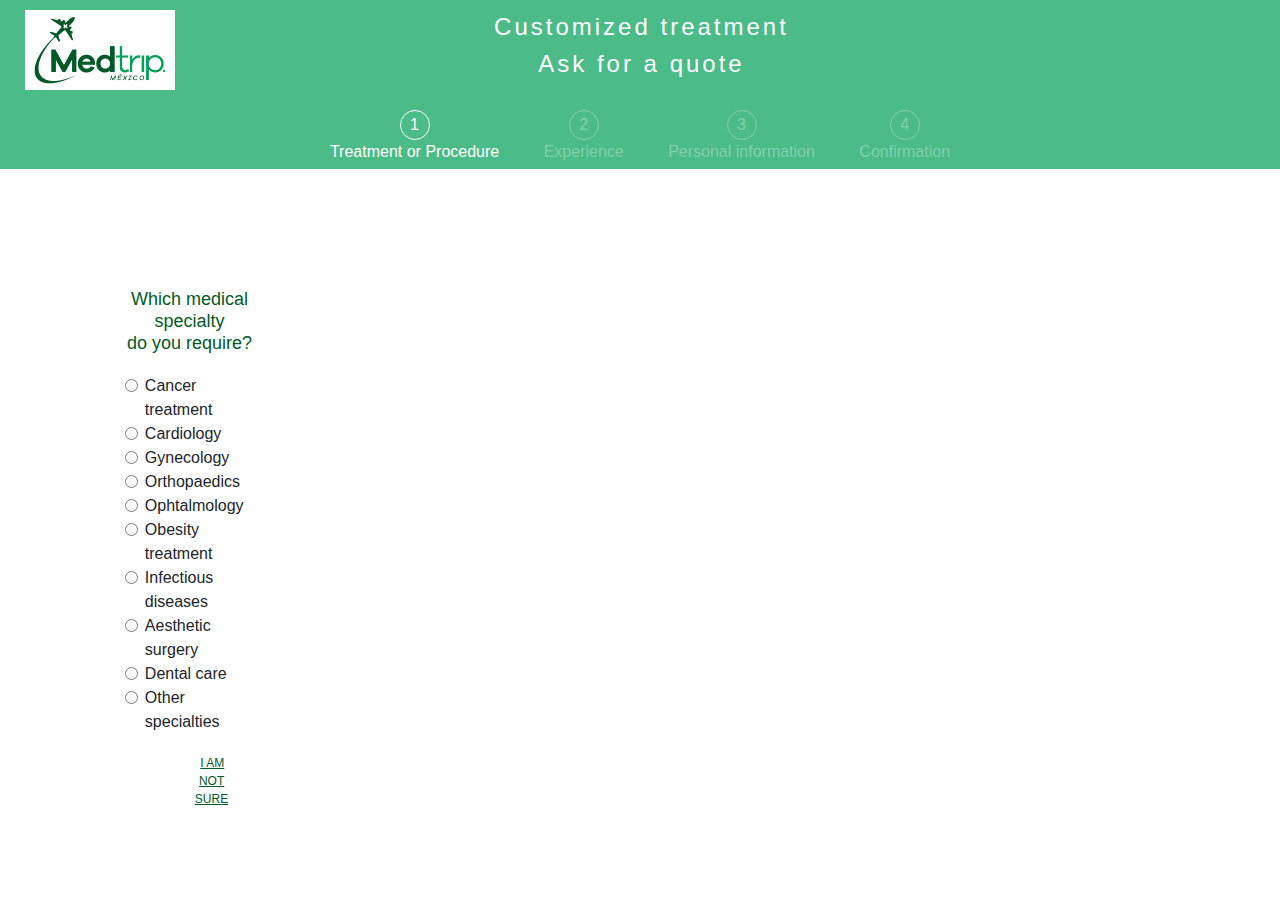
<file: ask-form/index.html>
<!DOCTYPE html>
<html lang="en">

<head>
  <meta charset="UTF-8">
  <meta name="viewport" content="width=device-width, initial-scale=1.0">
  <meta http-equiv="X-UA-Compatible" content="ie=edge">
  <link rel="stylesheet" href="https://maxcdn.bootstrapcdn.com/bootstrap/4.0.0/css/bootstrap.min.css"
    integrity="sha384-Gn5384xqQ1aoWXA+058RXPxPg6fy4IWvTNh0E263XmFcJlSAwiGgFAW/dAiS6JXm" crossorigin="anonymous">
  <link rel="stylesheet" href="https://cdnjs.cloudflare.com/ajax/libs/font-awesome/4.7.0/css/font-awesome.min.css">
  <link rel="stylesheet" href="styles.css">
  <link href="https://fonts.googleapis.com/css?family=Maven+Pro&display=swap" rel="stylesheet">
  <script src="https://ajax.googleapis.com/ajax/libs/jquery/3.4.1/jquery.min.js"></script>
  <title>Document</title>
</head>

<body>
  <div class="container-fluid">
    <div class="row header">
      <div class="logo-container col-12 col-sm-4 col-md-4 col-lg-4 col-xl-4">
        <a href="../index.html" class="brand"><img alt="Logo Medtrip" src="../home/images/logo-medtrip.png" class="logo-white"></a>
      </div>
      <div class="form-title col-12 col-sm-4 col-md-4 col-lg-4 col-xl-4 text-center">
        <p class="h1">Customized treatment</p>
        <p class="h1">Ask for a quote</p>
      </div>
      <div class="col-12 form-pagination">
        <ul class="form-steps">
          <li class="step active" id="step-1"><span class="number">1</span>
            <p class="m-0">Treatment or Procedure</p>
          </li>
          <li class="step" id="step-2"><span class="number">2</span>
            <p class="m-0">Experience</p>
          </li>
          <li class="step" id="step-3"><span class="number">3</span>
            <p class="m-0">Personal information</p>
          </li>
          <li class="step" id="step-4"><span class="number">4</span>
            <p class="m-0">Confirmation</p>
          </li>
        </ul>
      </div>
    </div>
  </div>
  <div class="container">
    <div class="row form-container tab-content" id="s0-26-tabs">
      <form>
        <div class="tab-pane active form-box col-12 col-sm-12 col-md-12 col-lg-8 offset-lg-2 col-xl-8 offset-xl-2"
          id="form-s1">
          <div class="box-container" id="form-s1-2">
            <h2>Which medical specialty<br>do you require?</h2>
            <form class="specialties" id="s0-26-25-stepForm">
              <div class="form-check animated fadeInLeft">
                <input class="form-check-input" type="radio" name="specialty" id="cancer" value="cancer">
                <label class="form-check-label" for="cancer">Cancer treatment</label>
              </div>
              <div class="form-check animated fadeInRight">
                <input class="form-check-input" type="radio" name="specialty" id="cardiology" value="cardiology">
                <label class="form-check-label" for="cardiology">Cardiology</label>
              </div>
              <div class="form-check animated fadeInLeft">
                <input class="form-check-input" type="radio" name="specialty" id="gynecology" value="gynecology">
                <label class="form-check-label" for="gynecology">Gynecology</label>
              </div>
              <div class="form-check animated fadeInRight">
                <input class="form-check-input" type="radio" name="specialty" id="orthopaedics" value="orthopaedics">
                <label class="form-check-label" for="orthopaedics">Orthopaedics</label>
              </div>
              <div class="form-check animated fadeInLeft">
                <input class="form-check-input" type="radio" name="specialty" id="ophtalmology" value="ophtalmology">
                <label class="form-check-label" for="ophtalmology">Ophtalmology</label>
              </div>
              <div class="form-check animated fadeInRight">
                <input class="form-check-input" type="radio" name="specialty" id="obesity" value="obesity">
                <label class="form-check-label" for="obesity">Obesity treatment</label>
              </div>
              <div class="form-check animated fadeInLeft">
                <input class="form-check-input" type="radio" name="specialty" id="infectious" value="infectious">
                <label class="form-check-label" for="infectious">Infectious diseases</label>
              </div>
              <div class="form-check animated fadeInRight">
                <input class="form-check-input" type="radio" name="specialty" id="aesthetic" value="aesthetic">
                <label class="form-check-label" for="aesthetic">Aesthetic surgery</label>
              </div>
              <div class="form-check animated fadeInLeft">
                <input class="form-check-input" type="radio" name="specialty" id="dental" value="dental">
                <label class="form-check-label" for="dental">Dental care</label>
              </div>
              <div class="form-check animated fadeInRight">
                <input class="form-check-input" type="radio" name="specialty" id="s1-otherSpecialties" value="other-specialty">
                <label class="form-check-label" for="s1-otherSpecialties" id="s1-otherSpecialties-label">Other specialties</label>
              </div>
              <div class="form-check col-12 othercontainer d-none" id="s1-otherInputContainer">
                <input class="form-check-input other" type="text" name="procedureName" placeholder="Other specialty" id="s1-otherInput">
              </div>
            </form>
            <p class="dontknow" id="s1-dontknow">I am not sure</p>
            <div style="margin-bottom: 0;" class="d-none submit-next" id="s1-continue">
              <span>Continue</span>
            </div>
            <div class="clearfix"></div>
          </div>
        </div>
        <div class="d-none tab-pane active form-box col-12 col-sm-12 col-md-12 col-lg-8 offset-lg-2 col-xl-8 offset-xl-2"
          id="form-s2">
          <div class="box-container active" id="form-s1-1">
            <h2>What treatment or procedure do you need?</h2>
            <form class="info" id="s2-stepForm" data-marko="{&quot;onsubmit&quot;:&quot;onSubmit s0-26-27 false&quot;}">
              <div class="form-check procedure animated fadeInLeft">
                <input class="form-check-input" type="text" name="procedure" placeholder="Physiotherapy, breast cancer...." value="" id="s2-procedureInput">
              </div>
              <h2>Have you received a diagnosis or seen a specialist?</h2>
              <div class="form-check yes-no-input animated fadeInLeft">
                <input class="form-check-input" type="radio" name="verified" id="yes-consult" value="true">
                <label class="form-check-label" for="yes-consult">Yes</label>
              </div>
              <div class="form-check yes-no-input animated fadeInRight">
                <input class="form-check-input" type="radio" name="verified" id="no-consult" value="false">
                <label class="form-check-label" for="no-consult">No</label>
              </div>
            </form>
            <h2>
              Please leave blow any files you have including medical history,<br>diagnosis, any current treatment plans, etc.
            </h2>
            <div class="dropzone dz-clickable" id="s0-26-27-dropzone">
              <div class="dz-default dz-message">
                <div class="input-group mb-3">
                  <div class="custom-file">
                    <input type="file" class="custom-file-input" id="inputGroupFile01" aria-describedby="inputGroupFileAddon01">
                    <label class="custom-file-label" for="inputGroupFile01">Drop files here to upload</label>
                  </div>
                </div>
              </div>
            </div>
            <div class="submit-back" data-marko="{&quot;onclick&quot;:&quot;onBack s0-26-27 false&quot;}" id="s2-return">
              <span>Return</span>
            </div>
            <div class="d-none submit-next" data-marko="{&quot;onclick&quot;:&quot;onSubmit s0-26-27 false&quot;}" id="s2-continue">
              <span>Continue</span>
            </div>
          </div>
        </div>
        <div class="d-none tab-pane active form-box col-12 col-sm-12 col-md-12 col-lg-8 offset-lg-2 col-xl-8 offset-xl-2" id="form-s3">
          <div class="box-container" id="form-s2">
            <h2>Personal Information</h2>
            <form class="personnal-info disbaled" id="s3-stepForm">
              <!-- <span>Civility</span>
              <div class="form-check ouinon animated fadeInLeft">
                <input class="form-check-input" type="radio" name="gender" id="madame" value="madame" required="">
                <label class="form-check-label" for="madame">Madam</label>
              </div>
              <div class="form-check ouinon animated fadeInRight">
                <input class="form-check-input" type="radio" name="gender" id="monsieur" value="monsieur" required="">
                <label class="form-check-label" for="monsieur">Sir</label>
              </div> -->
              <div class="form-check textfield animated fadeInLeft">
                <input class="form-check-input" type="text" name="last_name" placeholder="Last name" required="" value=""
                  id="s3-last_name">
                <!-- <label for="s3-last_name">Last name</label> -->
              </div>
              <div class="form-check textfield animated fadeInRight">
                <input class="form-check-input" type="text" name="first_name" placeholder="First name" required=""
                  value="" id="s3-first_name">
                <!-- <label for="s3-first_name">First name</label> -->
              </div>
              <div class="form-check textfield animated fadeInLeft">
                <div class="intl-tel-input allow-dropdown">
                  <div class="flag-container d-none">
                    <div class="selected-flag" tabindex="0" title="France: +33">
                      <div class="iti-flag fr"></div>
                      <div class="iti-arrow"></div>
                    </div>
                  </div>
                  <input class="form-check-input phonepicker" type="tel" name="phone_number"
                    placeholder="+33 6 12 34 56 78" required="" value="" id="s3-phone_number" autocomplete="off">
                </div>
              </div>
              <div class="form-check textfield animated fadeInRight">
                <input class="form-check-input" type="email" name="email" placeholder="Email" required="" value=""
                  id="s3-email">
                <label for="s3-email">Email</label>
              </div>
              <div class="form-check textfield animated fadeInLeft">
                <input class="form-check-input" type="text" name="nationality" placeholder="Nationality" required=""
                  value="" id="s3-nationality">
                <label for="s3-nationality">Nationality</label>
              </div>
              <div class="form-check textfield animated fadeInRight">
                <input class="form-check-input" type="text" name="birth_date" placeholder="Birth date" required=""
                  value="" id="s3-birth_date">
                <label for="s3-birth_date">Birth date</label>
              </div>
              <div class="form-check textfield animated fadeInLeft">
                <input class="form-check-input" type="text" name="address" placeholder="Address" required="" value=""
                  id="s3-address">
                <label for="s3-address">Address</label>
              </div>
              <div class="form-check textfield animated fadeInRight">
                <input class="form-check-input" type="text" name="postal_code" placeholder="Postal code" required=""
                  value="" id="s3-postal_code">
                <label for="s3-postal_code">Postal code</label>
              </div>
              <div class="form-check textfield animated fadeInLeft">
                <input class="form-check-input" type="text" name="city" placeholder="City" required="" value=""
                  id="s3-city">
                <label for="s3-city">City</label>
              </div>
              <div class="form-check textfield animated fadeInRight">
                <select class="custom-select" name="country" required="" id="s3-country">
                  <option value="AF">Afghanistan</option>
                  <option value="AX">Åland Islands</option>
                  <option value="AL">Albania</option>
                  <option value="DZ">Algeria</option>
                  <option value="AS">American Samoa</option>
                  <option value="AD">Andorra</option>
                  <option value="AO">Angola</option>
                  <option value="AI">Anguilla</option>
                  <option value="AQ">Antarctica</option>
                  <option value="AG">Antigua and Barbuda</option>
                  <option value="AR">Argentina</option>
                  <option value="AM">Armenia</option>
                  <option value="AW">Aruba</option>
                  <option value="AU">Australia</option>
                  <option value="AT">Austria</option>
                  <option value="AZ">Azerbaijan</option>
                  <option value="BS">Bahamas</option>
                  <option value="BH">Bahrain</option>
                  <option value="BD">Bangladesh</option>
                  <option value="BB">Barbados</option>
                  <option value="BY">Belarus</option>
                  <option value="BE">Belgium</option>
                  <option value="BZ">Belize</option>
                  <option value="BJ">Benin</option>
                  <option value="BM">Bermuda</option>
                  <option value="BT">Bhutan</option>
                  <option value="BO">Bolivia, Plurinational State of</option>
                  <option value="BQ">Bonaire, Sint Eustatius and Saba</option>
                  <option value="BA">Bosnia and Herzegovina</option>
                  <option value="BW">Botswana</option>
                  <option value="BV">Bouvet Island</option>
                  <option value="BR">Brazil</option>
                  <option value="IO">British Indian Ocean Territory</option>
                  <option value="BN">Brunei Darussalam</option>
                  <option value="BG">Bulgaria</option>
                  <option value="BF">Burkina Faso</option>
                  <option value="BI">Burundi</option>
                  <option value="KH">Cambodia</option>
                  <option value="CM">Cameroon</option>
                  <option value="CA">Canada</option>
                  <option value="CV">Cape Verde</option>
                  <option value="KY">Cayman Islands</option>
                  <option value="CF">Central African Republic</option>
                  <option value="TD">Chad</option>
                  <option value="CL">Chile</option>
                  <option value="CN">China</option>
                  <option value="CX">Christmas Island</option>
                  <option value="CC">Cocos (Keeling) Islands</option>
                  <option value="CO">Colombia</option>
                  <option value="KM">Comoros</option>
                  <option value="CG">Congo</option>
                  <option value="CD">Congo, the Democratic Republic of the</option>
                  <option value="CK">Cook Islands</option>
                  <option value="CR">Costa Rica</option>
                  <option value="CI">Côte d'Ivoire</option>
                  <option value="HR">Croatia</option>
                  <option value="CU">Cuba</option>
                  <option value="CW">Curaçao</option>
                  <option value="CY">Cyprus</option>
                  <option value="CZ">Czech Republic</option>
                  <option value="DK">Denmark</option>
                  <option value="DJ">Djibouti</option>
                  <option value="DM">Dominica</option>
                  <option value="DO">Dominican Republic</option>
                  <option value="EC">Ecuador</option>
                  <option value="EG">Egypt</option>
                  <option value="SV">El Salvador</option>
                  <option value="GQ">Equatorial Guinea</option>
                  <option value="ER">Eritrea</option>
                  <option value="EE">Estonia</option>
                  <option value="ET">Ethiopia</option>
                  <option value="FK">Falkland Islands (Malvinas)</option>
                  <option value="FO">Faroe Islands</option>
                  <option value="FJ">Fiji</option>
                  <option value="FI">Finland</option>
                  <option value="FR">France</option>
                  <option value="GF">French Guiana</option>
                  <option value="PF">French Polynesia</option>
                  <option value="TF">French Southern Territories</option>
                  <option value="GA">Gabon</option>
                  <option value="GM">Gambia</option>
                  <option value="GE">Georgia</option>
                  <option value="DE">Germany</option>
                  <option value="GH">Ghana</option>
                  <option value="GI">Gibraltar</option>
                  <option value="GR">Greece</option>
                  <option value="GL">Greenland</option>
                  <option value="GD">Grenada</option>
                  <option value="GP">Guadeloupe</option>
                  <option value="GU">Guam</option>
                  <option value="GT">Guatemala</option>
                  <option value="GG">Guernsey</option>
                  <option value="GN">Guinea</option>
                  <option value="GW">Guinea-Bissau</option>
                  <option value="GY">Guyana</option>
                  <option value="HT">Haiti</option>
                  <option value="HM">Heard Island and McDonald Islands</option>
                  <option value="VA">Holy See (Vatican City State)</option>
                  <option value="HN">Honduras</option>
                  <option value="HK">Hong Kong</option>
                  <option value="HU">Hungary</option>
                  <option value="IS">Iceland</option>
                  <option value="IN">India</option>
                  <option value="ID">Indonesia</option>
                  <option value="IR">Iran, Islamic Republic of</option>
                  <option value="IQ">Iraq</option>
                  <option value="IE">Ireland</option>
                  <option value="IM">Isle of Man</option>
                  <option value="IL">Israel</option>
                  <option value="IT">Italy</option>
                  <option value="JM">Jamaica</option>
                  <option value="JP">Japan</option>
                  <option value="JE">Jersey</option>
                  <option value="JO">Jordan</option>
                  <option value="KZ">Kazakhstan</option>
                  <option value="KE">Kenya</option>
                  <option value="KI">Kiribati</option>
                  <option value="KP">Korea, Democratic People's Republic of</option>
                  <option value="KR">Korea, Republic of</option>
                  <option value="KW">Kuwait</option>
                  <option value="KG">Kyrgyzstan</option>
                  <option value="LA">Lao People's Democratic Republic</option>
                  <option value="LV">Latvia</option>
                  <option value="LB">Lebanon</option>
                  <option value="LS">Lesotho</option>
                  <option value="LR">Liberia</option>
                  <option value="LY">Libya</option>
                  <option value="LI">Liechtenstein</option>
                  <option value="LT">Lithuania</option>
                  <option value="LU">Luxembourg</option>
                  <option value="MO">Macao</option>
                  <option value="MK">Macedonia, the former Yugoslav Republic of</option>
                  <option value="MG">Madagascar</option>
                  <option value="MW">Malawi</option>
                  <option value="MY">Malaysia</option>
                  <option value="MV">Maldives</option>
                  <option value="ML">Mali</option>
                  <option value="MT">Malta</option>
                  <option value="MH">Marshall Islands</option>
                  <option value="MQ">Martinique</option>
                  <option value="MR">Mauritania</option>
                  <option value="MU">Mauritius</option>
                  <option value="YT">Mayotte</option>
                  <option value="MX">Mexico</option>
                  <option value="FM">Micronesia, Federated States of</option>
                  <option value="MD">Moldova, Republic of</option>
                  <option value="MC">Monaco</option>
                  <option value="MN">Mongolia</option>
                  <option value="ME">Montenegro</option>
                  <option value="MS">Montserrat</option>
                  <option value="MA">Morocco</option>
                  <option value="MZ">Mozambique</option>
                  <option value="MM">Myanmar</option>
                  <option value="NA">Namibia</option>
                  <option value="NR">Nauru</option>
                  <option value="NP">Nepal</option>
                  <option value="NL">Netherlands</option>
                  <option value="NC">New Caledonia</option>
                  <option value="NZ">New Zealand</option>
                  <option value="NI">Nicaragua</option>
                  <option value="NE">Niger</option>
                  <option value="NG">Nigeria</option>
                  <option value="NU">Niue</option>
                  <option value="NF">Norfolk Island</option>
                  <option value="MP">Northern Mariana Islands</option>
                  <option value="NO">Norway</option>
                  <option value="OM">Oman</option>
                  <option value="PK">Pakistan</option>
                  <option value="PW">Palau</option>
                  <option value="PS">Palestinian Territory, Occupied</option>
                  <option value="PA">Panama</option>
                  <option value="PG">Papua New Guinea</option>
                  <option value="PY">Paraguay</option>
                  <option value="PE">Peru</option>
                  <option value="PH">Philippines</option>
                  <option value="PN">Pitcairn</option>
                  <option value="PL">Poland</option>
                  <option value="PT">Portugal</option>
                  <option value="PR">Puerto Rico</option>
                  <option value="QA">Qatar</option>
                  <option value="RE">Réunion</option>
                  <option value="RO">Romania</option>
                  <option value="RU">Russian Federation</option>
                  <option value="RW">Rwanda</option>
                  <option value="BL">Saint Barthélemy</option>
                  <option value="SH">Saint Helena, Ascension and Tristan da Cunha</option>
                  <option value="KN">Saint Kitts and Nevis</option>
                  <option value="LC">Saint Lucia</option>
                  <option value="MF">Saint Martin (French part)</option>
                  <option value="PM">Saint Pierre and Miquelon</option>
                  <option value="VC">Saint Vincent and the Grenadines</option>
                  <option value="WS">Samoa</option>
                  <option value="SM">San Marino</option>
                  <option value="ST">Sao Tome and Principe</option>
                  <option value="SA">Saudi Arabia</option>
                  <option value="SN">Senegal</option>
                  <option value="RS">Serbia</option>
                  <option value="SC">Seychelles</option>
                  <option value="SL">Sierra Leone</option>
                  <option value="SG">Singapore</option>
                  <option value="SX">Sint Maarten (Dutch part)</option>
                  <option value="SK">Slovakia</option>
                  <option value="SI">Slovenia</option>
                  <option value="SB">Solomon Islands</option>
                  <option value="SO">Somalia</option>
                  <option value="ZA">South Africa</option>
                  <option value="GS">South Georgia and the South Sandwich Islands</option>
                  <option value="SS">South Sudan</option>
                  <option value="ES">Spain</option>
                  <option value="LK">Sri Lanka</option>
                  <option value="SD">Sudan</option>
                  <option value="SR">Suriname</option>
                  <option value="SJ">Svalbard and Jan Mayen</option>
                  <option value="SZ">Swaziland</option>
                  <option value="SE">Sweden</option>
                  <option value="CH">Switzerland</option>
                  <option value="SY">Syrian Arab Republic</option>
                  <option value="TW">Taiwan, Province of China</option>
                  <option value="TJ">Tajikistan</option>
                  <option value="TZ">Tanzania, United Republic of</option>
                  <option value="TH">Thailand</option>
                  <option value="TL">Timor-Leste</option>
                  <option value="TG">Togo</option>
                  <option value="TK">Tokelau</option>
                  <option value="TO">Tonga</option>
                  <option value="TT">Trinidad and Tobago</option>
                  <option value="TN">Tunisia</option>
                  <option value="TR">Turkey</option>
                  <option value="TM">Turkmenistan</option>
                  <option value="TC">Turks and Caicos Islands</option>
                  <option value="TV">Tuvalu</option>
                  <option value="UG">Uganda</option>
                  <option value="UA">Ukraine</option>
                  <option value="AE">United Arab Emirates</option>
                  <option value="GB">United Kingdom</option>
                  <option value="US" selected="">United States</option>
                  <option value="UM">United States Minor Outlying Islands</option>
                  <option value="UY">Uruguay</option>
                  <option value="UZ">Uzbekistan</option>
                  <option value="VU">Vanuatu</option>
                  <option value="VE">Venezuela, Bolivarian Republic of</option>
                  <option value="VN">Viet Nam</option>
                  <option value="VG">Virgin Islands, British</option>
                  <option value="VI">Virgin Islands, U.S.</option>
                  <option value="WF">Wallis and Futuna</option>
                  <option value="EH">Western Sahara</option>
                  <option value="YE">Yemen</option>
                  <option value="ZM">Zambia</option>
                  <option value="ZW">Zimbabwe</option>
                </select>
              </div>
              <!-- <div class="form-check textfield animated fadeInRight pass-strength-visible">
                <div id="s3-password-gui"></div>
                <input class="form-check-input" type="password" name="password" placeholder="Password" required=""
                  value="" id="s3-password" data-tippy="">
                <div class="pass-wrapper">
                  <div class="pass-graybar">
                    <div class="pass-colorbar"></div>
                  </div>
                </div>
                <label for="s3-password">Password</label>
              </div> -->
              <!-- <div class="form-check textfield animated fadeInLeft">
                <input class="form-check-input" type="password" name="Password confirmation"
                  placeholder="Password confirmation" required="" value="" id="s3-repassword">
                <label for="s3-repassword">Password confirmation</label>
              </div> -->
              <!-- <div class="form-check checkbox animated fadeInRight">
                <input class="form-check-input" type="checkbox" name="cgu" id="s3-cgu">
                <label for="s3-cgu">
                  I have read and accept the<a href="/en/terms-and-conditions">&nbsp;terms and conditions&nbsp;</a>
                  and I consent to the collection and processing of my personal health data in the context of the Medicaim
                  services.
                </label>
              </div>
              <div class="form-check checkbox animated fadeInLeft">
                <input class="form-check-input" type="checkbox" name="gdpr" id="s3-gdpr">
                <label for="s3-gdpr">
                  I am aware that Medicaim may use my information to promote its offers. I can object by checking the
                  box opposite.
                </label>
              </div> -->
            </form>
            <div class="submit-back" id="s3-return">
              <span>Return</span>
            </div>
            <div class="submit-next animated fadeInRight d-none" id="s3-continue">
              <span>Continue</span>
            </div>
          </div>
        </div>
        <div class="d-none tab-pane active form-box col-12 col-sm-12 col-md-12 col-lg-8 offset-lg-2 col-xl-8 offset-xl-2" id="form-s4">
          <div class="box-container" id="s0-26-31-boxForm">
            <h2>Destinations</h2>
            <form class="destanddate" id="s4-stepForm">
              <div class="form-check animated fadeInLeft">
                <input class="form-check-input" type="radio" name="destination" id="los-cabos" value="los-cabos">
                <label class="form-check-label" for="los-cabos">Los Cabos, Baja California Sur</label>
              </div>
              <div class="form-check animated fadeInRight">
                <input class="form-check-input" type="radio" name="destination" id="Guanajuato" value="guanajuato">
                <label class="form-check-label" for="Guanajuato">Guanajuato, Guanajuato</label>
              </div>
              <div class="form-check animated san-miguel-de-allende">
                <input class="form-check-input" type="radio" name="destination" id="SanMiguelDeAllende" value="san-miguel-de-allende">
                <label class="form-check-label" for="SanMiguelDeAllende">San Miguel de Allende, Guanajuato</label>
              </div>
              <div class="form-check animated fadeInRight">
                <input class="form-check-input" type="radio" name="destination" id="Guadalajara" value="guadalajara">
                <label class="form-check-label" for="Guadalajara">Guadalajara, Jalisco</label>
              </div>
              <div class="form-check animated fadeInLeft">
                <input class="form-check-input" type="radio" name="destination" id="Asie" value="asia">
                <label class="form-check-label" for="Asie">Colima, Colima</label>
              </div>
              <div class="form-check animated fadeInRight">
                <input class="form-check-input" type="radio" name="destination" id="Cdmx" value="cdmx">
                <label class="form-check-label" for="Cdmx">CDMX, CDMX</label>
              </div>
              <div class="form-check animated fadeInLeft">
                <input class="form-check-input" type="radio" name="destination" id="RiverMaya" value="rivera-maya">
                <label class="form-check-label" for="RiverMaya">Rivera Maya, Quintana Roo</label>
              </div>
              <div class="form-check animated fadeInRight">
                <input class="form-check-input" type="radio" name="destination" id="Cancun" value="cancun">
                <label class="form-check-label" for="Cancun">Cancun, Quintana Roo</label>
              </div>
              <div class="form-check animated fadeInLeft">
                <input class="form-check-input" type="radio" name="destination" id="Queretaro" value="queretaro">
                <label class="form-check-label" for="Queretaro">Queretaro, Queretaro</label>
              </div>
              <div class="form-check animated fadeInRight">
                <input class="form-check-input" type="radio" name="destination" id="Tepic" value="tepic">
                <label class="form-check-label" for="Tepic">Tepic, Nayarit</label>
              </div>
              <div class="form-check animated fadeInLeft">
                <input class="form-check-input" type="radio" name="destination" id="PuertoVallarta" value="puerto-vallarta">
                <label class="form-check-label" for="PuertoVallarta">Puerto Vallarta, Jalisco</label>
              </div>
              <div class="w-100 py-2"></div>
              <h2>Preferred departure date</h2>
              <div class="form-check animated fadeInLeft">
                <input class="form-check-input" type="radio" name="date" id="dateindiff" value="indifferent">
                <label class="form-check-label" for="dateindiff">Indifferent</label>
              </div>
              <div class="form-check animated fadeInRight">
                <input class="form-check-input" type="radio" name="date" id="dateasap" value="asap">
                <label class="form-check-label" for="dateasap">As soon as possible</label>
              </div>
            </form>
            <div class="submit-back" id="s4-return"><span>Return</span></div>
            <div class="d-none submit-next animated fadeInLeft" id="s4-submit"><span>Finalize my request</span></div>
          </div>
        </div>
        <div class="d-none h1 w-100 text-center" id="submitted-message">Request submitted!</div>
      </form>
    </div>
  </div>

  <script src="./index.js"></script>
  <script src="https://code.jquery.com/jquery-3.2.1.slim.min.js"
    integrity="sha384-KJ3o2DKtIkvYIK3UENzmM7KCkRr/rE9/Qpg6aAZGJwFDMVNA/GpGFF93hXpG5KkN"
    crossorigin="anonymous"></script>
  <script src="https://cdnjs.cloudflare.com/ajax/libs/popper.js/1.12.9/umd/popper.min.js"
    integrity="sha384-ApNbgh9B+Y1QKtv3Rn7W3mgPxhU9K/ScQsAP7hUibX39j7fakFPskvXusvfa0b4Q"
    crossorigin="anonymous"></script>
  <script src="https://maxcdn.bootstrapcdn.com/bootstrap/4.0.0/js/bootstrap.min.js"
    integrity="sha384-JZR6Spejh4U02d8jOt6vLEHfe/JQGiRRSQQxSfFWpi1MquVdAyjUar5+76PVCmYl"
    crossorigin="anonymous"></script>
</body>
</html>
</file>
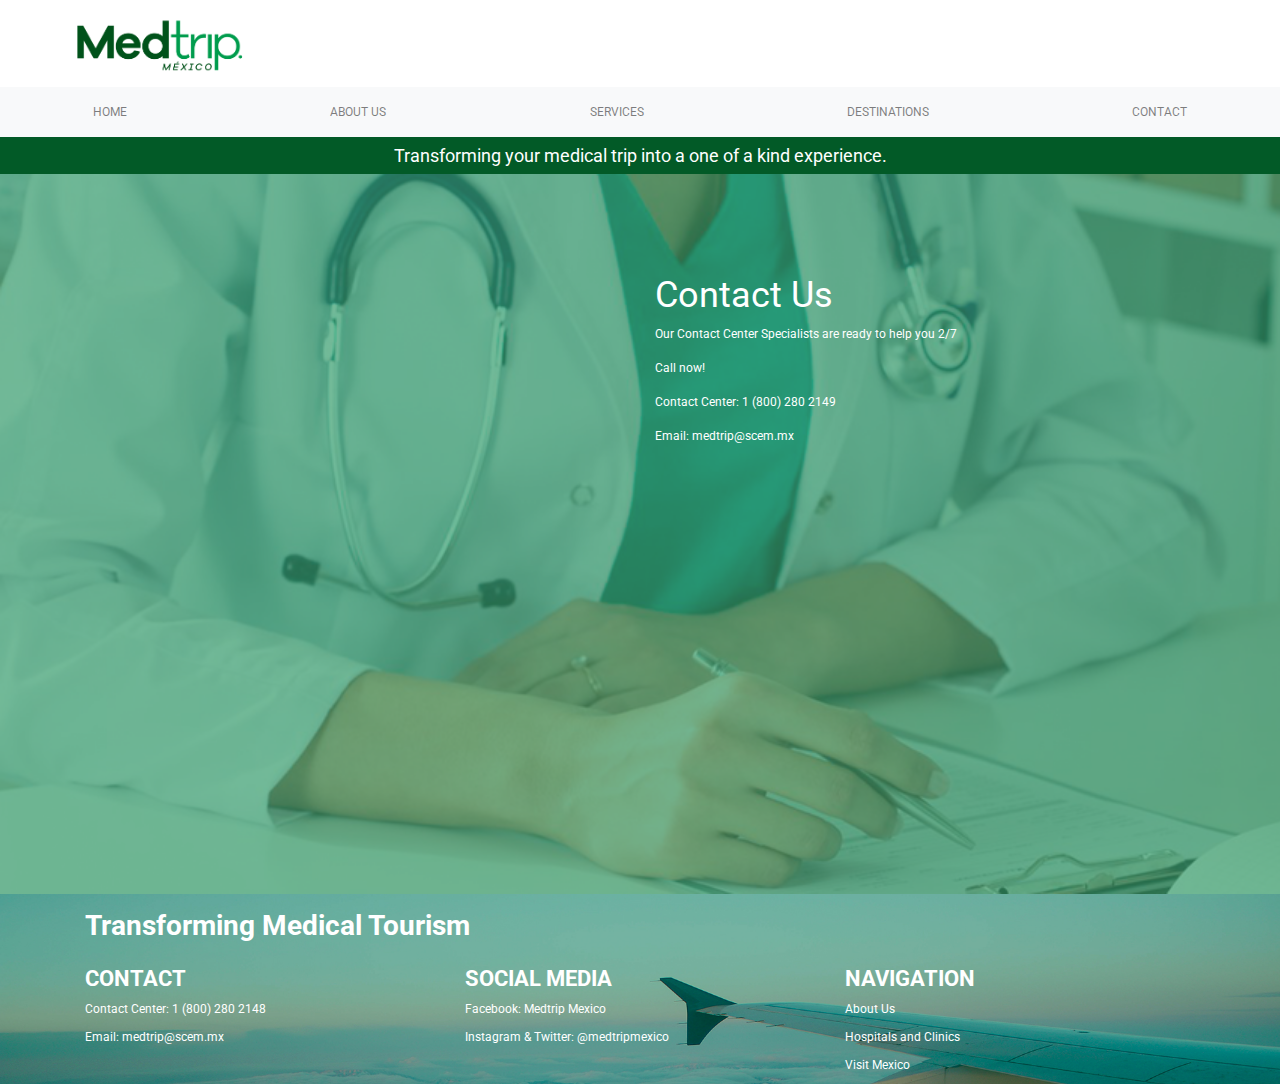
<file: contact_us/index.html>
<!DOCTYPE html>
<html lang="en">
<head>
  <meta charset="UTF-8">
  <meta name="viewport" content="width=device-width, initial-scale=1.0">
  <meta http-equiv="X-UA-Compatible" content="ie=edge">
  <link rel="stylesheet" href="https://maxcdn.bootstrapcdn.com/bootstrap/4.0.0/css/bootstrap.min.css" integrity="sha384-Gn5384xqQ1aoWXA+058RXPxPg6fy4IWvTNh0E263XmFcJlSAwiGgFAW/dAiS6JXm" crossorigin="anonymous">
  <link rel="stylesheet" href="https://cdnjs.cloudflare.com/ajax/libs/font-awesome/4.7.0/css/font-awesome.min.css">
  <link rel="stylesheet" href="styles.css">
  <link href="https://fonts.googleapis.com/css?family=Roboto&display=swap" rel="stylesheet">
  <link href="https://stackpath.bootstrapcdn.com/font-awesome/4.7.0/css/font-awesome.min.css" rel="stylesheet" integrity="sha384-wvfXpqpZZVQGK6TAh5PVlGOfQNHSoD2xbE+QkPxCAFlNEevoEH3Sl0sibVcOQVnN" crossorigin="anonymous">
  <title>Document</title>
</head>
<body>
  <header class="menu">
    <div class="container top-menu">
      <div class="row">
        <a href="../index.html" class="brand"><img src="./images/logo-medtrip.png"/></a>
        <!-- <div class="float-right connect">
          <a href="javascript:void(0);">CUSTOMER PLATFORM</a>
          <a href="javascript:void(0);" class="d-none d-md-inline-block phone"><i class="fa fa-phone"></i>1 800 418 7147</a>
        </div> -->
      </div>
    </div>
    <nav class="navbar navbar-expand-lg navbar-light bg-light">
      <a class="d-inline-block d-md-none btn phone"><i class="fa fa-phone"></i>1 800 418 7147</a>
      <button class="navbar-toggler" type="button" data-toggle="collapse" data-target="#navbarSupportedContent" aria-controls="navbarSupportedContent" aria-expanded="false" aria-label="Toggle navigation">
        <span class="navbar-toggler-icon"></span>
      </button>

      <div class="collapse navbar-collapse" id="navbarSupportedContent">
        <div class="container">
            <ul class="navbar-nav w-100 d-flex align-items-center justify-content-between">
                <li class="nav-item">
                  <a class="nav-link" href="../index.html">Home</a>
                </li>
                <li class="nav-item">
                  <a class="nav-link" href="../about_us/index.html">About us</a>
                </li>
                <li class="nav-item">
                  <a class="nav-link" href="../services/index.html">Services</a>
                </li>
                <li class="nav-item">
                  <a class="nav-link" href="javascript:void(0);">Destinations</a>
                </li>
                <li class="nav-item">
                  <a class="nav-link" href="../contact_us/index.html">Contact</a>
                </li>
                <!-- <li class="nav-item dropdown">
                  <a class="nav-link dropdown-toggle" href="#" id="navbarDropdown" role="button" data-toggle="dropdown" aria-haspopup="true" aria-expanded="false">
                    Other specialities
                  </a>
                  <div class="dropdown-menu" aria-labelledby="navbarDropdown">
                    <a class="dropdown-item" href="#">Ophthalmology</a>
                    <a class="dropdown-item" href="#">Obesity treatment</a>
                    <a class="dropdown-item" href="#">Infectious diseases</a>
                    <a class="dropdown-item" href="#">General practices</a>
                  </div>
                </li> -->
              </ul>
        </div>
      </div>
    </nav>
  </header>
  <div class="headline">
    <div class="banner col-12 d-flex justify-content-center align-items-center">
      <p class="m-0">
        Transforming your medical trip into a one of a kind experience.
      </p>
    </div>
    <div class="container-fluid headline-container">
      <div class="container">
        <div class="row">
          <div class="col-lg-6 col-md-12 col-sm-12 col-12">
          </div>
          <div class="hero-text col-lg-6 col-md-12 col-sm-12 col-12">
            <h2>Contact Us</h2>
            <p>Our Contact Center Specialists are ready to help you 2/7</p>
            <p>Call now!</p>
            <div class="contact-center">
              <p>Contact Center: 1 (800) 280 2149</p>
            </div>
            <div class="email">
              <p>Email: medtrip@scem.mx</p>
            </div>
          </div>
        </div>
      </div>
    </div>
  </div>
  <footer class="container-fluid">
    <div class="footer-layer">
      <div class="container">
          <div class="row">
            <div class="header col-12 col-md-12 col-sm-12">
                <h5>
                  Transforming Medical Tourism
                </h5>
            </div>
          </div>
        </div>
      <div class="container">
        <div class="row">
          <div class="section-one col-md-4 col-sm-12 col-12">
            <h6>
              CONTACT
            </h6>
            <p>
              Contact Center: 1 (800) 280 2148
            </p>
            <p>
              Email: medtrip@scem.mx
            </p>
          </div>
          <div class="section-one col-md-4 col-sm-12 col-12">
            <h6>
              SOCIAL MEDIA
            </h6>
            <p>
              Facebook: Medtrip Mexico
            </p>
            <p>
              Instagram & Twitter: @medtripmexico
            </p>
          </div>
          <div class="section-one col-md-4 col-sm-12 col-12">
            <h6>
              NAVIGATION
            </h6>
              <p>
                About Us
              </p>
              <p>
                Hospitals and Clinics
              </p>
              <p>
                Visit Mexico
              </p>
          </div>
        </div>
      </div>
    </div>
  </footer>
  <script src="https://code.jquery.com/jquery-3.2.1.slim.min.js" integrity="sha384-KJ3o2DKtIkvYIK3UENzmM7KCkRr/rE9/Qpg6aAZGJwFDMVNA/GpGFF93hXpG5KkN" crossorigin="anonymous"></script>
  <script src="https://cdnjs.cloudflare.com/ajax/libs/popper.js/1.12.9/umd/popper.min.js" integrity="sha384-ApNbgh9B+Y1QKtv3Rn7W3mgPxhU9K/ScQsAP7hUibX39j7fakFPskvXusvfa0b4Q" crossorigin="anonymous"></script>
  <script src="https://maxcdn.bootstrapcdn.com/bootstrap/4.0.0/js/bootstrap.min.js" integrity="sha384-JZR6Spejh4U02d8jOt6vLEHfe/JQGiRRSQQxSfFWpi1MquVdAyjUar5+76PVCmYl" crossorigin="anonymous"></script>
</body>
</html>
</file>
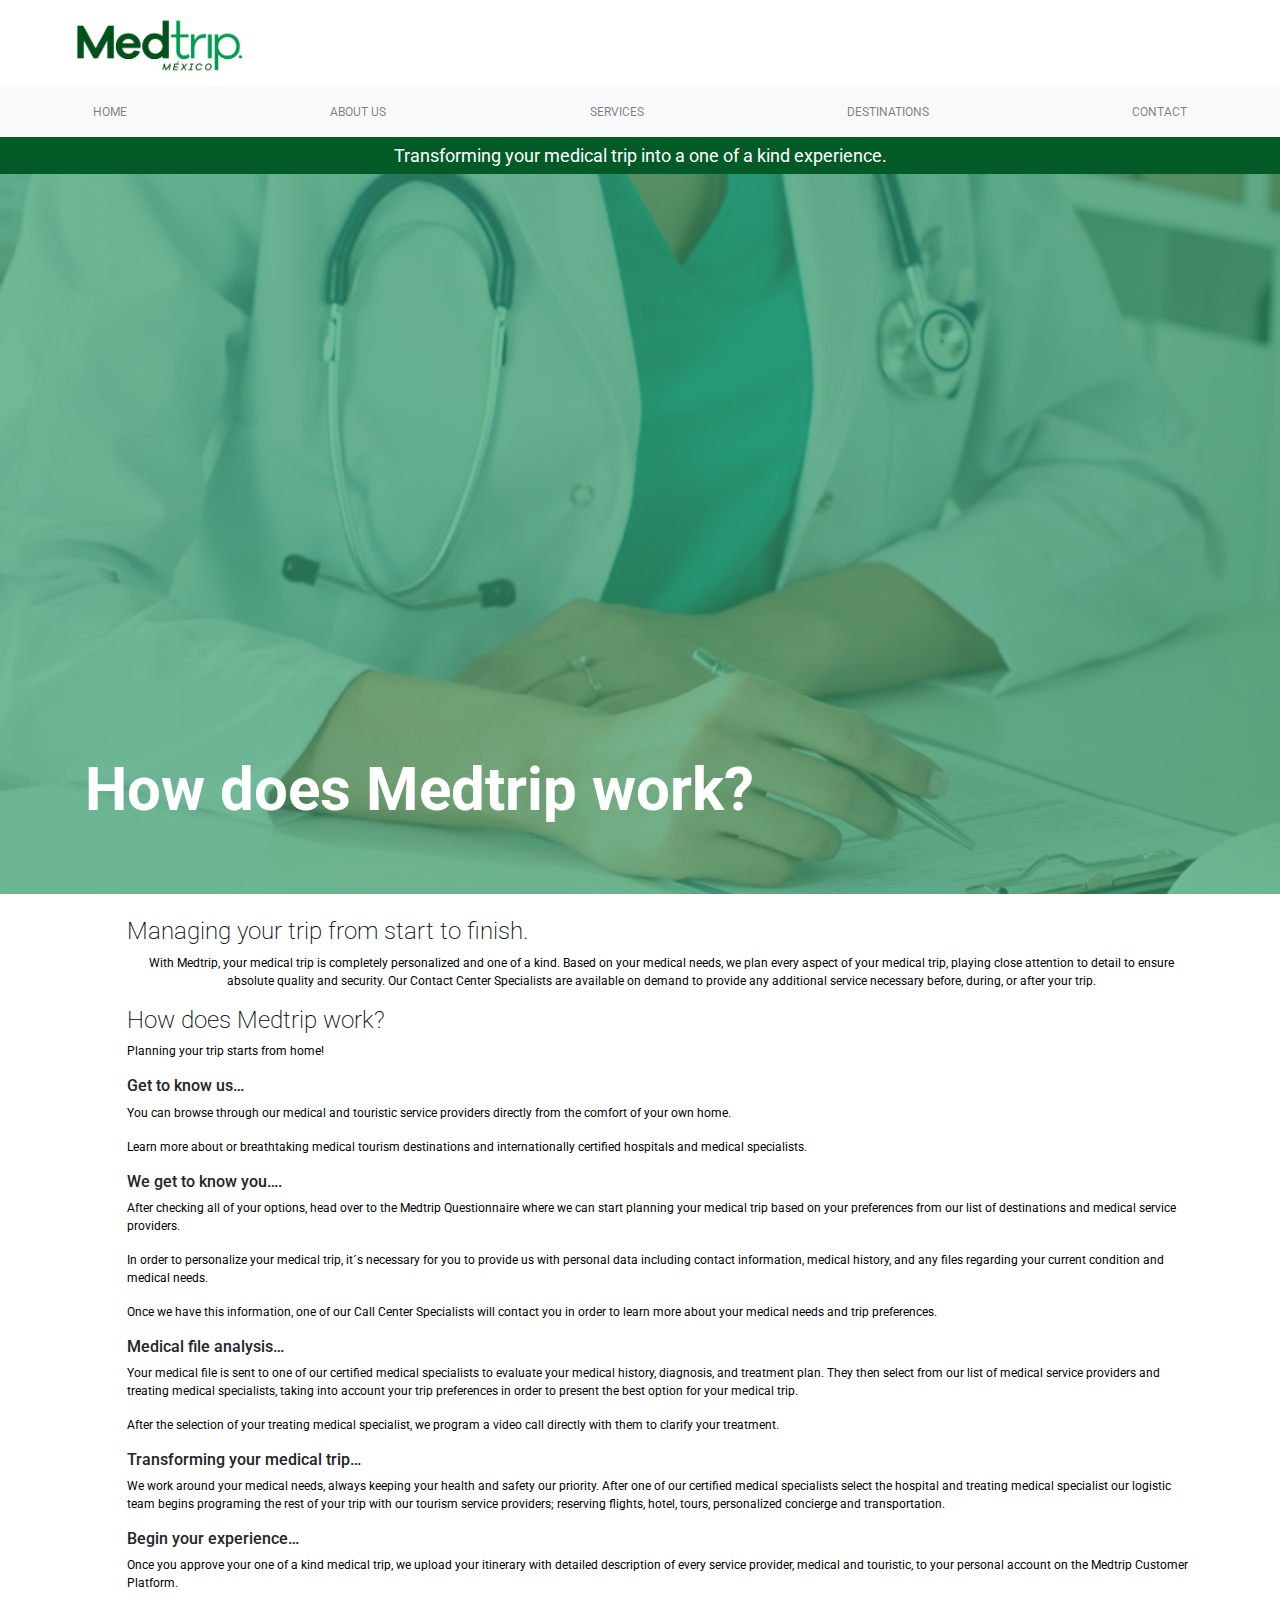
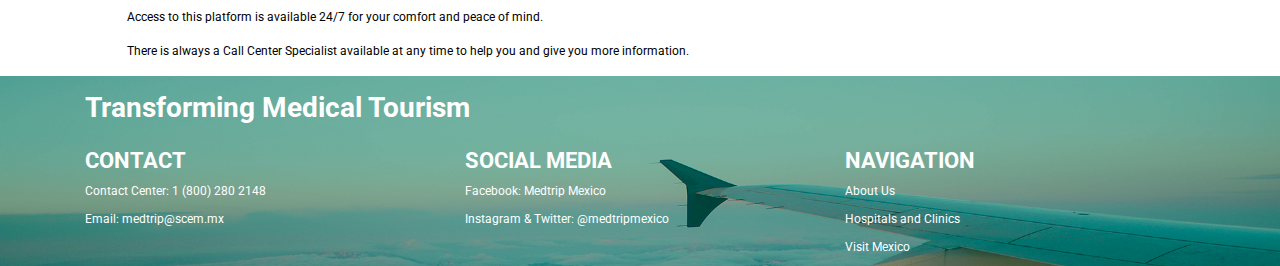
<file: services/index.html>
<!DOCTYPE html>
<html lang="en">
<head>
  <meta charset="UTF-8">
  <meta name="viewport" content="width=device-width, initial-scale=1.0">
  <meta http-equiv="X-UA-Compatible" content="ie=edge">
  <link rel="stylesheet" href="https://maxcdn.bootstrapcdn.com/bootstrap/4.0.0/css/bootstrap.min.css" integrity="sha384-Gn5384xqQ1aoWXA+058RXPxPg6fy4IWvTNh0E263XmFcJlSAwiGgFAW/dAiS6JXm" crossorigin="anonymous">
  <link rel="stylesheet" href="https://cdnjs.cloudflare.com/ajax/libs/font-awesome/4.7.0/css/font-awesome.min.css">
  <link rel="stylesheet" href="styles.css">
  <link href="https://fonts.googleapis.com/css?family=Roboto&display=swap" rel="stylesheet">
  <title>Document</title>
</head>
<body>
  <header class="menu">
    <div class="container top-menu">
      <div class="row">
        <a href="../index.html" class="brand"><img src="./images/logo-medtrip.png"/></a>
        <!-- <div class="float-right connect">
          <a href="javascript:void(0);">CUSTOMER PLATFORM</a>
          <a href="javascript:void(0);" class="d-none d-md-inline-block phone"><i class="fa fa-phone"></i>1 800 418 7147</a>
        </div> -->
      </div>
    </div>
    <nav class="navbar navbar-expand-lg navbar-light bg-light">
      <a class="d-inline-block d-md-none btn phone"><i class="fa fa-phone"></i>1 800 418 7147</a>
      <button class="navbar-toggler" type="button" data-toggle="collapse" data-target="#navbarSupportedContent" aria-controls="navbarSupportedContent" aria-expanded="false" aria-label="Toggle navigation">
        <span class="navbar-toggler-icon"></span>
      </button>

      <div class="collapse navbar-collapse" id="navbarSupportedContent">
        <div class="container">
            <ul class="navbar-nav w-100 d-flex align-items-center justify-content-between">
                <li class="nav-item">
                  <a class="nav-link" href="../index.html">Home</a>
                </li>
                <li class="nav-item">
                  <a class="nav-link" href="../about_us/index.html">About us</a>
                </li>
                <li class="nav-item">
                  <a class="nav-link" href="../services/index.html">Services</a>
                </li>
                <li class="nav-item">
                  <a class="nav-link" href="javascript:void(0);">Destinations</a>
                </li>
                <li class="nav-item">
                  <a class="nav-link" href="../contact_us/index.html">Contact</a>
                </li>
                <!-- <li class="nav-item dropdown">
                  <a class="nav-link dropdown-toggle" href="#" id="navbarDropdown" role="button" data-toggle="dropdown" aria-haspopup="true" aria-expanded="false">
                    Other specialities
                  </a>
                  <div class="dropdown-menu" aria-labelledby="navbarDropdown">
                    <a class="dropdown-item" href="#">Ophthalmology</a>
                    <a class="dropdown-item" href="#">Obesity treatment</a>
                    <a class="dropdown-item" href="#">Infectious diseases</a>
                    <a class="dropdown-item" href="#">General practices</a>
                  </div>
                </li> -->
              </ul>
        </div>
      </div>
    </nav>
  </header>
  <div class="headline">
    <div class="banner col-12 d-flex justify-content-center align-items-center">
      <p class="m-0">
        Transforming your medical trip into a one of a kind experience.
      </p>
    </div>
    <div class="container-fluid headline-container">
      <div class="container">
        <div class="row">
          <div class="col-12 col-lg-8 col-md-12 col-sd-12 headline-texts">
            <h1>How does Medtrip work?</h1>
          </div>
        </div>
      </div>
    </div>
  </div>

  <div class="container">
    <div class="row">
      <div class="content-text col-12 col-md-12 col-sd-12">
        <div>
          <h4>Managing your trip from start to finish.</h4>
          <p class="text-center">With Medtrip, your medical trip is completely personalized and one of a kind. Based on your medical needs, we plan every aspect of your medical trip, playing close attention to detail to ensure absolute quality and security. Our Contact Center Specialists are available on demand to provide any additional service necessary before, during, or after your trip.</p>
        </div>
        <div>
          <h4>How does Medtrip work?</h4>
          <p>Planning your trip starts from home!</p>

          <h6>Get to know us…</h6>
          <p>You can browse through our medical and touristic service providers directly from the comfort of your own home.</p>
          <p>Learn more about or breathtaking medical tourism destinations and internationally certified hospitals and medical specialists.</p>

          <h6>We get to know you….</h6>
          <p>After checking all of your options, head over to the Medtrip Questionnaire where we can start planning your medical trip based on your preferences from our list of destinations and medical service providers.</p>
          <p>In order to personalize your medical trip, it´s necessary for you to provide us with personal data including contact information, medical history, and any files regarding your current condition and medical needs.</p>
          <p>Once we have this information, one of our Call Center Specialists will contact you in order to learn more about your medical needs and trip preferences.</p>

          <h6>Medical file analysis…</h6>
          <p>Your medical file is sent to one of our certified medical specialists to evaluate your medical history, diagnosis, and treatment plan. They then select from our list of medical service providers and treating medical specialists, taking into account your trip preferences in order to present the best option for your medical trip.</p>
          <p>After the selection of your treating medical specialist, we program a video call directly with them to clarify your treatment.</p>

          <h6>Transforming your medical trip…</h6>
          <p>We work around your medical needs, always keeping your health and safety our priority. After one of our certified medical specialists select the hospital and treating medical specialist our logistic team begins programing the rest of your trip with our tourism service providers; reserving flights, hotel, tours, personalized concierge and transportation.</p>

          <h6>Begin your experience…</h6>
          <p>Once you approve your one of a kind medical trip, we upload your itinerary with detailed description of every service provider, medical and touristic, to your personal account on the Medtrip Customer Platform.</p>
          <p>Access to this platform is available 24/7 for your comfort and peace of mind.</p>
        </div>
        <div>
          <p>There is always a Call Center Specialist available at any time to help you and give you more information.</p>
        </div>
      </div>
    </div>
  </div>

  <footer class="container-fluid">
    <div class="footer-layer">
      <div class="container">
          <div class="row">
            <div class="header col-12 col-md-12 col-sm-12">
                <h5>
                  Transforming Medical Tourism
                </h5>
            </div>
          </div>
        </div>
      <div class="container">
        <div class="row">
          <div class="section-one col-md-4 col-sm-12 col-12">
            <h6>
              CONTACT
            </h6>
            <p>
              Contact Center: 1 (800) 280 2148
            </p>
            <p>
              Email: medtrip@scem.mx
            </p>
          </div>
          <div class="section-one col-md-4 col-sm-12 col-12">
            <h6>
              SOCIAL MEDIA
            </h6>
            <p>
              Facebook: Medtrip Mexico
            </p>
            <p>
              Instagram & Twitter: @medtripmexico
            </p>
          </div>
          <div class="section-one col-md-4 col-sm-12 col-12">
            <h6>
              NAVIGATION
            </h6>
              <p>
                About Us
              </p>
              <p>
                Hospitals and Clinics
              </p>
              <p>
                Visit Mexico
              </p>
          </div>
        </div>
      </div>
    </div>
  </footer>
  <script src="https://code.jquery.com/jquery-3.2.1.slim.min.js" integrity="sha384-KJ3o2DKtIkvYIK3UENzmM7KCkRr/rE9/Qpg6aAZGJwFDMVNA/GpGFF93hXpG5KkN" crossorigin="anonymous"></script>
  <script src="https://cdnjs.cloudflare.com/ajax/libs/popper.js/1.12.9/umd/popper.min.js" integrity="sha384-ApNbgh9B+Y1QKtv3Rn7W3mgPxhU9K/ScQsAP7hUibX39j7fakFPskvXusvfa0b4Q" crossorigin="anonymous"></script>
  <script src="https://maxcdn.bootstrapcdn.com/bootstrap/4.0.0/js/bootstrap.min.js" integrity="sha384-JZR6Spejh4U02d8jOt6vLEHfe/JQGiRRSQQxSfFWpi1MquVdAyjUar5+76PVCmYl" crossorigin="anonymous"></script>
</body>
</html>
</file>
<file: ask-form/styles.css>
.header {
  color: white;
  background-color: #4BBB87;
}
.header .logo-container img {
  max-width: 150px;
  margin-top: 10px;
  margin-left: 10px;
  margin-bottom: 10px;
}
.header .form-title {
  display: flex;
  flex-direction: column;
  align-items: center;
  justify-content: center;
  text-align: center;
}
.header .form-title p.h1 {
  font-weight: 400;
  font-size: 24px;
  letter-spacing: 3px;
  text-indent: 3px;
}
.header .form-pagination {
  background-color: #4BBB87;
}
.header .form-pagination ul.form-steps {
  color: white;
  list-style: none;
  text-align: center;
  padding: 0;
  margin: 5px;
}
.header .form-pagination ul.form-steps li.step {
  color: white;
  display: inline-block;
  text-align: center;
  margin-top: 5px;
  padding: 0 20px;
  font-weight: 200;
  opacity: 0.3;
}
.header .form-pagination ul.form-steps li.step.active {
  opacity: 1;
}
.header .form-pagination ul.form-steps li.step .number {
  width: 30px;
  height: 30px;
  display: flex;
  align-items: center;
  justify-content: center;
  border-radius: 100%;
  border: 1px solid #fff;
  font-weight: 400;
  font-size: 16px;
  margin: 0 auto;
}
.header .form-pagination ul.form-steps li.step p.step-title {
  font-size: 14px;
  margin-top: 7px;
  margin-bottom: 0;
  letter-spacing: 1px;
  text-indent: 1px;
}

.form-container {
  margin-top: 100px;
}
.form-container .form-box {
  background-color: #fff;
  border-radius: 5px;
  overflow: hidden;
  margin-bottom: 20px;
}
.form-container .form-box .box-container {
  width: 100%;
  margin: 20px auto 0;
}
.form-container .form-box .box-container h2 {
  color: #025A27;
  text-align: center;
  font-size: 18px;
  margin-bottom: 20px;
}
.form-container .form-box .box-container .submit-back,
.form-container .form-box .box-container .submit-next {
  display: inline-block;
  margin-right: 20px;
  margin-bottom: 20px;
  padding: 5px 50px;
  text-align: center;
  text-decoration: none;
  border-radius: 5px;
  border: 1px solid #025A27;
  background-color: #025A27;
  font-weight: 200;
  color: #fff;
  transition: all 0.3s ease-in-out;
  cursor: pointer;
}
.form-container .form-box .box-container .submit-back:hover,
.form-container .form-box .box-container .submit-next:hover {
  color: #fff;
  background-color: #4BBB87;
  text-decoration: none;
}
.form-container .form-box .box-container .submit-back {
  float: left;
}
.form-container .form-box .box-container .submit-next {
  float: right;
}
.form-container .form-box .box-container p {
  text-transform: uppercase;
  color: #025A27;
  text-align: left;
  font-size: 14px;
  font-weight: 200;
  margin-bottom: 10px;
  margin-top: 10px;
  width: 100%;
  padding-left: 70px;
}
.form-container .form-box .box-container p.dontknow {
  display: block;
  padding-right: 30px;
  margin-top: 20px;
  text-align: right;
  text-decoration: underline;
  font-size: 12px;
  margin-right: 20px;
  cursor: pointer;
}
.form-container .form-box .box-container .specialties {
  display: flex;
  flex-wrap: wrap;
  flex-direction: row;
  justify-content: space-around;
  padding-left: 25px;
  padding-right: 25px;
}
.form-container .form-box .box-container .specialties .form-check {
  height: 58px;
  width: 50%;
  padding: 5px;
}
.form-container .form-box .box-container .specialties .form-check input {
  position: absolute;
  left: 120px;
  top: 10px;
  -webkit-appearance: none;
  -moz-appearance: none;
  appearance: none;
  border: 0;
  background-color: transparent;
}
.form-container .form-box .box-container .specialties .form-check input:checked + label.form-check-label {
  background-color: #4BBB87;
  color: #fff;
}
.form-container .form-box .box-container .specialties .form-check label {
  position: relative;
  z-index: 2;
  padding: 10px 0;
  width: 100%;
  height: 100%;
  background-color: #fff;
  cursor: pointer;
  text-align: center;
  border-radius: 5px;
  border: 1px solid #025A27;
  font-weight: 200;
  color: #025A27;
  transition: all 0.3s ease-in-out;
}
.form-container .form-box .box-container .specialties .form-check label:hover {
  background-color: #4BBB87;
  color: #fff;
}
.form-container .form-box .box-container .specialties .form-check.othercontainer {
  padding: 5px 60px;
}
.form-container .form-box .box-container .specialties .form-check input.other {
  display: block;
  position: relative;
  width: 100%;
  margin: 0;
  left: 0;
  border: none;
  border-bottom: 1px solid #025A27;
  font-weight: 200;
  color: #025A27;
}
.form-container .form-box .box-container form.info {
  display: flex;
  flex-wrap: wrap;
  flex-direction: row;
  justify-content: space-around;
}
.form-container .form-box .box-container form.info .form-check {
  height: 58px;
  width: 50%;
  padding: 5px 30px;
}
.form-container .form-box .box-container form.info .form-check.procedure {
  width: 100%;
  text-align: center;
}
.form-container .form-box .box-container form.info .form-check.procedure input.form-check-input {
  width: 50%;
  position: relative;
  border: none;
  border-bottom: 1px solid #025A27;
}
.form-container .form-box .box-container form.info .form-check.yes-no-input:nth-child(odd) {
  padding: 5px 5px 5px 80px;
}
.form-container .form-box .box-container form.info .form-check.yes-no-input:nth-child(even) {
  padding: 5px 80px 5px 5px;
}
.form-container .form-box .box-container form.info .form-check input[type=radio] {
  position: absolute;
  left: 120px;
  top: 10px;
  -webkit-appearance: none;
  -moz-appearance: none;
  appearance: none;
  border: 0;
  background-color: transparent;
}
.form-container .form-box .box-container form.info .form-check input[type=radio]:checked + label.form-check-label {
  background-color: #4BBB87;
  color: #fff;
}
.form-container .form-box .box-container form.info .form-check label {
  position: relative;
  z-index: 2;
  padding: 10px 0;
  width: 100%;
  height: 100%;
  background-color: #fff;
  cursor: pointer;
  text-align: center;
  border-radius: 5px;
  border: 1px solid #025A27;
  font-weight: 200;
  color: #025A27;
  transition: all 0.3s ease-in-out;
}
.form-container .form-box .box-container .custom-file {
  min-height: 150px;
}
.form-container .form-box .box-container .custom-file label.custom-file-label {
  min-height: 150px;
  margin: 0 80px 20px;
  padding: 20px 20px;
  background: white;
  font-weight: 200;
  color: #025A27;
  text-align: center;
  border: 1px dashed #025A27;
  border-radius: 5px;
  cursor: pointer;
}
.form-container .form-box .box-container .custom-file label.custom-file-label::after {
  display: none;
}
.form-container .form-box .box-container form.personnal-info {
  display: flex;
  flex-wrap: wrap;
  flex-direction: row;
  justify-content: space-around;
  margin-bottom: 20px;
}
.form-container .form-box .box-container form.personnal-info span {
  display: block;
  font-size: 14px;
  width: 100%;
  margin-left: 80px;
  color: #025A27;
}
.form-container .form-box .box-container form.personnal-info .form-check {
  height: 58px;
  width: 50%;
  position: relative;
  display: block;
}
.form-container .form-box .box-container form.personnal-info .form-check.ouinon:nth-child(even) {
  padding: 5px 5px 5px 80px;
}
.form-container .form-box .box-container form.personnal-info .form-check.ouinon:nth-child(odd) {
  padding: 5px 80px 5px 5px;
}
.form-container .form-box .box-container form.personnal-info .form-check.ouinon label {
  position: relative;
  z-index: 2;
  padding: 10px 0;
  width: 100%;
  height: 100%;
  background-color: #fff;
  cursor: pointer;
  text-align: center;
  border-radius: 5px;
  border: 1px solid #025A27;
  font-weight: 200;
  color: #025A27;
  transition: all 0.3s ease-in-out;
}
.form-container .form-box .box-container form.personnal-info .form-check.ouinon label:hover {
  background-color: #4BBB87;
  color: #fff;
}
.form-container .form-box .box-container form.personnal-info .form-check input[type=radio] {
  position: absolute;
  left: 120px;
  top: 10px;
  -webkit-appearance: none;
  -moz-appearance: none;
  appearance: none;
  border: 0;
  background-color: transparent;
}
.form-container .form-box .box-container form.personnal-info .form-check input[type=radio]:checked + label.form-check-label {
  background-color: #4BBB87;
  color: #fff;
}
.form-container .form-box .box-container form.personnal-info .form-check.textfield {
  width: 100%;
  padding: 5px 80px;
  position: relative;
}
.form-container .form-box .box-container form.personnal-info .form-check.textfield input {
  position: relative;
  margin: 0;
  padding: 0.75rem;
  width: 100%;
  font-size: 16px;
  color: #025A27;
  border: none;
  border-bottom: 1px solid #025A27;
  outline: none;
}
.form-container .form-box .box-container form.personnal-info .form-check.textfield input::placeholder {
  font-size: 16px;
  color: #4BBB87;
}
.form-container .form-box .box-container form.personnal-info .form-check.textfield label {
  display: none;
  cursor: pointer;
  font-size: 16px;
  color: #025A27;
  padding: 0.75rem 0.75rem 0;
  position: absolute;
  top: 5px;
  left: 80px;
  width: 100%;
  margin-bottom: 0;
  line-height: 1.5;
  border: 1px solid transparent;
  border-radius: 0.25rem;
  transition: all 0.1s ease-in-out;
}
.form-container .form-box .box-container form.personnal-info .form-check.textfield .intl-tel-input {
  position: relative;
  display: inline-block;
}
.form-container .form-box .box-container form.personnal-info .form-check.textfield .intl-tel-input.allow-dropdown {
  width: 100%;
}
.form-container .form-box .box-container form.personnal-info .form-check.textfield .intl-tel-input.allow-dropdown .flag-container {
  right: auto;
  left: 0;
}
.form-container .form-box .box-container form.personnal-info .form-check.textfield .intl-tel-input.allow-dropdown .selected-flag {
  width: 46px;
}
.form-container .form-box .box-container form.personnal-info .form-check.textfield .intl-tel-input .flag-container {
  position: absolute;
  top: 0;
  bottom: 0;
  right: 0;
  padding: 1px;
}
.form-container .form-box .box-container form.personnal-info .form-check.textfield .intl-tel-input .selected-flag {
  z-index: 1;
  position: relative;
  width: 36px;
  height: 100%;
  padding: 0 0 0 8px;
}
.form-container .form-box .box-container form.personnal-info .form-check.textfield .intl-tel-input .selected-flag .iti-flag {
  position: absolute;
  top: 0;
  bottom: 0;
  margin: auto;
}
.form-container .form-box .box-container form.personnal-info .form-check.textfield .intl-tel-input .selected-flag .iti-flag.fr {
  height: 14px;
}
.form-container .form-box .box-container form.personnal-info .form-check.textfield .intl-tel-input .selected-flag .iti-arrow {
  position: absolute;
  top: 50%;
  margin-top: -2px;
  right: 6px;
  width: 0;
  height: 0;
  border-left: 3px solid transparent;
  border-right: 3px solid transparent;
  border-top: 4px solid #555;
}
.form-container .form-box .box-container form.personnal-info .form-check.textfield .custom-select {
  display: inline-block;
  width: 100%;
  height: calc(2.25rem + 2px);
  padding: 0.375rem 1.75rem 0.375rem 0.75rem;
  line-height: 1.5;
  color: #495057;
  vertical-align: middle;
  background-size: 8px 10px;
  border: 1px solid #ced4da;
  border-radius: 0.25rem;
  -webkit-appearance: none;
  -moz-appearance: none;
  appearance: none;
}
.form-container .form-box .box-container form.personnal-info .form-check.textfield select {
  cursor: pointer;
  border: none;
  border-bottom: 1px solid #1257d5;
  border-radius: 0;
  color: #0d3e98;
  height: 48px;
  margin-top: 20px;
}
.form-container .form-box .box-container form.personnal-info .form-check.checkbox {
  margin-top: 20px;
  width: 100%;
  padding: 5px 80px;
  position: relative;
}
.form-container .form-box .box-container form.personnal-info .form-check.checkbox input {
  position: relative;
  margin: 0;
  border: none;
}
.form-container .form-box .box-container form.personnal-info .form-check.checkbox label {
  cursor: pointer;
  position: absolute;
  left: 100px;
  font-size: 14px;
  color: #025A27;
  width: calc(100% - 180px);
}
.form-container .form-box .box-container form.destanddate {
  display: flex;
  flex-wrap: wrap;
  flex-direction: row;
  justify-content: space-around;
  margin-bottom: 20px;
}
.form-container .form-box .box-container form.destanddate h2 {
  display: block;
  width: 100%;
}
.form-container .form-box .box-container form.destanddate .form-check {
  height: 58px;
  width: 50%;
  padding: 5px 30px;
}
.form-container .form-box .box-container form.destanddate .form-check input[type=radio] {
  position: absolute;
  left: 120px;
  top: 10px;
  -webkit-appearance: none;
  -moz-appearance: none;
  appearance: none;
  border: 0;
  background-color: transparent;
}
.form-container .form-box .box-container form.destanddate .form-check input[type=radio]:checked + label.form-check-label {
  background-color: #025A27;
  color: #fff;
}
.form-container .form-box .box-container form.destanddate .form-check label {
  position: relative;
  z-index: 2;
  padding: 10px 0;
  width: 100%;
  height: 100%;
  background-color: #fff;
  cursor: pointer;
  text-align: center;
  border-radius: 5px;
  border: 1px solid #025A27;
  font-weight: 200;
  color: #025A27;
  transition: all 0.3s ease-in-out;
}
.form-container .form-box .box-container form.destanddate .form-check label:hover {
  background-color: #4BBB87;
  color: #fff;
}

/*# sourceMappingURL=styles.css.map */
</file>
<file: contact_us/styles.css>
@charset "UTF-8";
* {
  box-sizing: border-box;
  padding: 0;
  margin: 0;
}

.square-button {
  background-color: #4BBB87;
  color: white;
  padding: 0.375rem 0.75rem;
  text-align: center;
  font-size: 14px;
  line-height: 1.5;
  border-radius: 0.25rem;
  border: none;
}

.aqua {
  color: #fff;
  background-color: #30beb4;
}

body h3 h4 h5 a p {
  font-family: "Roboto", sans-serif;
}

a, p {
  color: #fff;
  display: block;
  font-size: 12px;
}

h3 {
  color: #025A27;
  text-align: center;
  font-size: 39px;
}

h5 {
  font-size: 28px;
  font-weight: 700;
  color: #fff;
  text-align: left;
}

.top-menu {
  padding-bottom: 15px;
}
.top-menu .row .brand {
  height: 100%;
  vertical-align: middle;
}
.top-menu .row .brand img {
  margin-top: 17px;
  height: 55px;
  width: auto;
}
.top-menu .row .connect {
  margin-left: auto;
  margin-top: 33px;
}
.top-menu .row .connect a {
  background-color: #30beb4;
  border-radius: 30px;
  color: #fff;
  display: inline-block;
  font-family: "Roboto", sans-serif;
  font-size: 12px;
  font-weight: 400;
  margin: 0 5px;
  padding: 10px 20px;
  text-align: center;
}
.top-menu .row .connect a:hover {
  text-decoration: none;
}
.top-menu .row .connect .phone {
  background-color: #025A27;
  color: #fff;
  font-family: "Roboto", sans-serif;
  padding: 10px 20px 10px 40px;
  position: relative;
}
.top-menu .row .connect .phone i {
  position: absolute;
  left: 15px;
  top: 8px;
}
.top-menu .row .connect .phone i::before {
  animation-delay: 2s;
  animation-duration: 1s;
  animation-name: tada;
  animation-iteration-count: infinite;
  font-family: "FontAwesome";
  font-size: 24px;
  content: "";
}

nav .phone {
  background-color: #025A27;
  color: #fff !important;
  padding: 10px 20px 10px 40px;
  position: relative;
  border-radius: 30px;
  display: inline-block;
  font-size: 12px;
  font-weight: 400;
  margin: 0 5px;
  text-align: center;
}
nav .phone:hover {
  text-decoration: none;
}
nav .phone i {
  position: absolute;
  left: 15px;
  top: 8px;
}
nav .phone i::before {
  animation-delay: 2s;
  animation-duration: 1s;
  animation-name: tada;
  animation-iteration-count: infinite;
  font-family: "FontAwesome";
  font-size: 24px;
  content: "";
}
nav li a {
  text-transform: uppercase;
}

.headline .banner {
  padding: 5px 15px;
  font-size: 16px;
  text-align: center;
  color: #FFFFFF;
  background-color: #025A27;
}
.headline .banner .image-container {
  margin: 0 5px;
}
.headline .banner .image-container img {
  width: 30px;
}
.headline .banner a {
  display: inline-block;
  color: #FFFFFF;
  text-decoration: underline;
  cursor: pointer;
}
.headline .banner p {
  font-size: 18px !important;
}
.headline .headline-container {
  height: 80vh;
  padding-top: 40px;
  padding-bottom: 60px;
  color: #FFFFFF;
  background-image: url(./images/who-are-we.png);
  background-repeat: no-repeat;
  background-size: cover;
  position: relative;
}
.headline .headline-container::before {
  width: 100%;
  height: 100%;
  content: "";
  position: absolute;
  top: 0;
  left: 0;
  background-color: rgba(75, 187, 135, 0.5);
  z-index: 0;
}
.headline .headline-container h1 {
  font-family: "Roboto", sans-serif;
  font-weight: 700;
  font-size: 80px;
  padding-top: 60vh;
}
.headline .headline-container h2 {
  margin-top: 60px;
  font-family: "Roboto", sans-serif;
  font-weight: 400;
  font-size: 36px;
}
.headline .headline-container a.info-card {
  width: 100%;
  background-color: #fff;
  border-radius: 5px;
  margin-top: 40px;
  padding: 15px;
  box-shadow: 0 3px 6px rgba(0, 0, 0, 0.16), 0 3px 6px rgba(0, 0, 0, 0.23);
  transition: all 250ms;
}
.headline .headline-container a.info-card:hover {
  box-shadow: 0 14px 28px rgba(0, 0, 0, 0.25), 0 10px 10px rgba(0, 0, 0, 0.22);
  transform: translateY(-5px);
  text-decoration: none;
}
.headline .headline-container a.info-card p {
  color: #4BBB87;
  text-align: center;
  width: 85%;
  font-size: 20px;
  display: block;
  margin: 0 auto;
  line-height: 1.2;
}
.headline .headline-container a.info-card .image-container {
  width: 100%;
  height: 160px;
  padding: 0 20px;
  display: flex;
  justify-content: center;
}
.headline .headline-container a.info-card .image-container img {
  width: 100%;
}
.headline .headline-container a.info-card .card-footer {
  margin-top: 10px;
  width: 100%;
  padding: 0 15px;
  background-color: #FFFFFF;
  border: none;
}
.headline .headline-container a.info-card .card-footer button {
  width: 100%;
  cursor: pointer;
}

.content-text {
  padding-left: 5%;
  padding-top: 2%;
}
.content-text h4 {
  color: #000;
  font-weight: 200;
}
.content-text h5 {
  color: #000;
  font-weight: 200;
}
.content-text p {
  color: #000;
  font-size: 12px;
}

.search-bar {
  background-color: #025A27;
  min-height: 80px;
  box-shadow: 0 10px 25px 0 rgba(58, 64, 91, 0.7);
  padding: 20px 0;
  z-index: 2;
}
.search-bar .form-group {
  margin: 0;
}
.search-bar .form-group a {
  padding: 10px 30px;
  text-transform: uppercase;
}
.search-bar .form-group a:hover {
  color: #FFFFFF;
  text-decoration: none;
}
.search-bar p {
  font-size: 16px;
  margin-bottom: 0;
}
.search-bar select {
  height: 40px;
  background-color: #fff;
  border: 1px solid #ced4da;
  border-radius: 0.25rem;
  color: #495057;
  font-size: 1rem;
  outline: 0;
}

.articles {
  margin-top: 40px;
}
.articles .article-card {
  margin: 20px auto 0 auto;
  padding: 0 50px;
}
.articles .article-card a {
  width: 100%;
  height: 100%;
  border-radius: 5px;
  overflow: hidden;
  box-shadow: 0 3px 6px rgba(0, 0, 0, 0.16), 0 3px 6px rgba(0, 0, 0, 0.23);
  transition: all 250ms;
}
.articles .article-card a:hover, .articles .article-card a:focus {
  box-shadow: 0 14px 28px rgba(0, 0, 0, 0.25), 0 10px 10px rgba(0, 0, 0, 0.22);
  transform: translateY(-5px);
}
.articles .article-card a .image-container {
  height: 230px;
  overflow: hidden;
}
.articles .article-card a .image-container img {
  height: 100%;
  width: auto;
}
.articles .article-card a .article-footer {
  width: 100%;
  height: 110px;
  padding: 20px;
  background-color: #025A27;
}
.articles .article-card a .article-footer p {
  text-decoration: none;
  font-weight: 200;
  font-size: 18px;
}

.stats {
  margin: 40px 0 0 0;
  padding: 10px 0;
  background-image: url(./images/stats.jpg);
  background-size: cover;
  background-repeat: no-repeat;
  position: relative;
}
.stats::before {
  width: 100%;
  height: 100%;
  content: "";
  position: absolute;
  top: 0;
  left: 0;
  background-color: rgba(13, 62, 152, 0.5);
  z-index: -1;
}
.stats .container .row {
  flex-wrap: wrap;
  margin-right: -15px;
  margin-left: -15px;
}
.stats .container .row h3 {
  display: inline-block;
  color: #fff;
  vertical-align: middle;
  margin: auto 0;
  text-align: 39px;
  font-size: 39px;
}
.stats .container .row .nbr {
  margin-left: 60px;
  display: inline-block;
  width: 250px;
  color: #fff;
  font-weight: 200;
  text-align: left;
}
.stats .container .row .nbr .number {
  font-size: 44px;
  display: block;
}
.stats .container .row .nbr .text {
  font-size: 16px;
  display: block;
  text-transform: uppercase;
}

.benefits {
  margin-top: 40px;
}
.benefits .headline {
  width: 100%;
  display: flex;
  align-items: center;
  justify-content: center;
}
.benefits .headline img {
  max-width: 90px;
  margin: 0 20px;
  animation: 2.8s infinite beatHeart;
}
.benefits .benefit {
  padding: 50px;
}
.benefits .benefit img {
  width: 80%;
  height: auto;
  display: block;
  margin: 0 auto;
}
.benefits .benefit h4 {
  color: #000;
  font-weight: 200;
  text-align: center;
}

.accreditations {
  background-image: url(./images/accreditations.jpg);
  background-size: cover;
  background-repeat: no-repeat;
  padding: 10px 0;
}
.accreditations .container .row {
  flex: wrap;
  margin-right: -15px;
  margin-left: -15px;
}
.accreditations .container .row h5 {
  font-weight: 200;
  color: #fff;
  text-align: center;
  font-size: 14px;
  margin: 10px auto 20px auto;
}
.accreditations .container .row .accreditation {
  padding: 0 20px;
  vertical-align: bottom;
}
.accreditations .container .row .accreditation img {
  display: block;
  margin: 0 auto 10px;
  max-height: 51px;
  border-style: none;
}
.accreditations .container .row .accreditation span {
  display: block;
  font-weight: 200;
  color: #fff;
  text-align: center;
  font-size: 14px;
  text-transform: uppercase;
}

.testimonials {
  margin: 20px auto 0 auto;
  padding: 20px 0;
  background-color: #f9f9f9;
}
.testimonials h3 {
  margin: 20px auto;
  font-weight: 400;
  font-size: 2.3em;
  color: #025A27;
  text-align: center;
}
.testimonials #testimonialsCarousel {
  margin-top: 40px;
}
.testimonials #testimonialsCarousel .carousel-inner {
  height: 420px;
  display: flex;
}
.testimonials #testimonialsCarousel .carousel-inner .carousel-item {
  padding: 0 10%;
  margin: auto 0;
}
.testimonials #testimonialsCarousel .carousel-inner .carousel-item p.testimonial {
  font-family: "Roboto";
  color: #222328;
  font-size: 36px;
  text-align: center;
  line-height: 1.3;
}
.testimonials #testimonialsCarousel .carousel-inner .carousel-item p.overview {
  font-weight: 200;
  color: #4f5362;
  text-align: center;
  font-size: 16px;
}
.testimonials #testimonialsCarousel a span.fa {
  color: #C3C3C3;
  font-size: 20px;
}

footer {
  width: 100%;
  padding-right: 15px;
  padding-left: 15px;
  padding-top: 15px;
  margin-right: auto;
  margin-left: auto;
  background-size: cover;
  background-position: top left;
  background-image: url(./images/footer-plane.jpg);
}
footer .container .row .header h5 {
  font-family: "Roboto";
  font-size: 28px;
  font-weight: 700;
  color: #fff;
  text-align: left;
}
footer .container .row .header p {
  font-size: 14Px;
  margin-bottom: 10px;
}
footer .container .row .section-one {
  padding-top: 15px;
}
footer .container .row .section-one h6 {
  font-family: "Roboto";
  font-size: 22px;
  font-weight: 700;
  color: #fff;
  text-align: left;
}
footer .container .row .section-one p {
  font-size: 12Px;
  margin-bottom: 10px;
}
footer .container .row .legal-terms {
  border-top: 1px solid #3170be;
  margin-top: 20px;
  padding-top: 20px;
}
footer .container .row .legal-terms .copyright {
  color: #fff;
  font-size: 12px;
  display: block;
}
footer .container .row .legal-terms p {
  font-size: 14Px;
  margin-bottom: 10px;
}
footer .container .row .linkcol {
  padding-top: 30px;
}
footer .container .row .linkcol .link-list .subtitle {
  color: #fff;
  text-transform: uppercase;
  opacity: 0.6;
  font-size: 16px;
  display: block;
  margin: 10px auto;
  font-weight: 200;
}
footer .container .row .linkcol .link-list a {
  font-weight: 200;
  margin-top: 10px;
}
footer .container .row .linkcol .languages-container {
  color: #fff;
  text-transform: uppercase;
  font-size: 16px;
  display: block;
  margin: 10px auto;
  font-weight: 200;
}
footer .container .row .linkcol .languages-container .subtitle {
  opacity: 0.6;
}
footer .container .row .linkcol .languages-container a {
  font-weight: 200;
}
footer .container .row .linkcol .info-container .subtitle {
  color: #fff;
  text-transform: uppercase;
  opacity: 0.6;
  font-size: 16px;
  display: block;
  margin: 10px auto;
  font-weight: 200;
}
footer .container .row .linkcol .info-container .info {
  color: #fff;
  font-size: 14px;
  display: block;
  font-weight: 200;
  margin-top: 10px;
}
footer .container .row .linkcol .info-container .info a {
  font-size: 14px;
}
footer .container .row .linkcol .info {
  color: #FFFFFF;
  opacity: 1;
  text-transform: none;
  font-size: 14px;
  display: block;
  font-weight: 200;
  margin-top: 10px;
}
footer .container .row .linkcol .info a {
  font-size: 14px;
  display: inline-block;
}
footer .container .row .linkcol .info a:hover {
  color: #FFFFFF;
}
footer .container .row .contact .brand {
  margin: 20px 0;
  display: block;
}
footer .container .row .contact h5 {
  font-family: "Roboto";
  font-size: 28px;
  font-weight: 700;
  color: #fff;
  text-align: left;
}

.popularcat {
  margin: 20px auto;
}
.popularcat .row {
  flex-wrap: wrap;
  margin-right: -15px;
  margin-left: -15px;
}
.popularcat .row h3 {
  margin-bottom: 20px;
  font-family: "Roboto";
  color: #025A27;
  text-align: center;
  font-size: 39px;
}
.popularcat .row a {
  text-align: center;
  padding: 0 20px;
  margin-bottom: 20px;
}
.popularcat .row a .image-container {
  border-radius: 5px;
  overflow: hidden;
  margin-bottom: 10px;
  user-select: none;
}
.popularcat .row a .image-container img {
  width: 100%;
  height: 100%;
}
.popularcat .row a span {
  font-weight: 200;
  color: #4f5362;
  text-align: center;
  font-size: 14px;
  text-transform: uppercase;
}
.popularcat .row .category {
  text-align: center;
  padding: 0 20px;
  margin-bottom: 20px;
  display: flex;
  flex-direction: column;
  align-items: center;
}
.popularcat .row .category .image-container {
  width: 100%;
  flex-grow: 1;
  border-radius: 5px;
  overflow: hidden;
  margin-bottom: 10px;
  user-select: none;
}
.popularcat .row .category .name {
  font-weight: 200;
  color: #4f5362;
  text-align: center;
  font-size: 14px;
  text-transform: uppercase;
}
.popularcat .modal-body p.text-dark {
  font-size: 14px;
}

@media (max-width: 767px) {
  .article-card {
    max-width: 445px;
  }
  .article-card .article-footer {
    max-height: 70px;
  }

  .stats .container .nbr {
    width: 150px !important;
    margin-left: 30px !important;
  }

  .benefits .benefit .image-container img {
    width: 50%;
  }
  .benefits .benefit h4 {
    margin: 0 auto 0.5rem;
    width: 80%;
  }

  .popularcat .category .image-container {
    width: 75% !important;
  }

  .testimonials #testimonialsCarousel {
    margin-top: 15px;
  }
  .testimonials #testimonialsCarousel .carousel-inner {
    height: 380px;
  }
  .testimonials #testimonialsCarousel .carousel-inner .carousel-item p.testimonial {
    font-size: 24px;
  }
}
@media (min-width: 768px) {
  a.info-card {
    max-width: 30%;
  }
}
@media (min-width: 768px) and (max-width: 991px) {
  .article-card {
    padding: 0 20px !important;
  }

  .stats .container .nbr {
    width: 150px !important;
    margin-left: 30px !important;
  }
}

/*# sourceMappingURL=styles.css.map */
</file>
<file: services/styles.css>
@charset "UTF-8";
* {
  box-sizing: border-box;
  padding: 0;
  margin: 0;
}

.square-button {
  background-color: #4BBB87;
  color: white;
  padding: 0.375rem 0.75rem;
  text-align: center;
  font-size: 14px;
  line-height: 1.5;
  border-radius: 0.25rem;
  border: none;
}

.aqua {
  color: #fff;
  background-color: #30beb4;
}

body h3 h4 h5 a p {
  font-family: "Roboto", sans-serif;
}

a, p {
  color: #fff;
  display: block;
  font-size: 12px;
}

h3 {
  color: #025A27;
  text-align: center;
  font-size: 39px;
}

h5 {
  font-size: 28px;
  font-weight: 700;
  color: #fff;
  text-align: left;
}

.top-menu {
  padding-bottom: 15px;
}
.top-menu .row .brand {
  height: 100%;
  vertical-align: middle;
}
.top-menu .row .brand img {
  margin-top: 17px;
  height: 55px;
  width: auto;
}
.top-menu .row .connect {
  margin-left: auto;
  margin-top: 33px;
}
.top-menu .row .connect a {
  background-color: #30beb4;
  border-radius: 30px;
  color: #fff;
  display: inline-block;
  font-family: "Roboto", sans-serif;
  font-size: 12px;
  font-weight: 400;
  margin: 0 5px;
  padding: 10px 20px;
  text-align: center;
}
.top-menu .row .connect a:hover {
  text-decoration: none;
}
.top-menu .row .connect .phone {
  background-color: #025A27;
  color: #fff;
  font-family: "Roboto", sans-serif;
  padding: 10px 20px 10px 40px;
  position: relative;
}
.top-menu .row .connect .phone i {
  position: absolute;
  left: 15px;
  top: 8px;
}
.top-menu .row .connect .phone i::before {
  animation-delay: 2s;
  animation-duration: 1s;
  animation-name: tada;
  animation-iteration-count: infinite;
  font-family: "FontAwesome";
  font-size: 24px;
  content: "";
}

nav .phone {
  background-color: #025A27;
  color: #fff !important;
  padding: 10px 20px 10px 40px;
  position: relative;
  border-radius: 30px;
  display: inline-block;
  font-size: 12px;
  font-weight: 400;
  margin: 0 5px;
  text-align: center;
}
nav .phone:hover {
  text-decoration: none;
}
nav .phone i {
  position: absolute;
  left: 15px;
  top: 8px;
}
nav .phone i::before {
  animation-delay: 2s;
  animation-duration: 1s;
  animation-name: tada;
  animation-iteration-count: infinite;
  font-family: "FontAwesome";
  font-size: 24px;
  content: "";
}
nav li a {
  text-transform: uppercase;
}

.headline .banner {
  padding: 5px 15px;
  font-size: 16px;
  text-align: center;
  color: #FFFFFF;
  background-color: #025A27;
}
.headline .banner .image-container {
  margin: 0 5px;
}
.headline .banner .image-container img {
  width: 30px;
}
.headline .banner a {
  display: inline-block;
  color: #FFFFFF;
  text-decoration: underline;
  cursor: pointer;
}
.headline .banner p {
  font-size: 18px !important;
}
.headline .headline-container {
  height: 80vh;
  padding-top: 40px;
  padding-bottom: 60px;
  color: #FFFFFF;
  background-image: url(./images/who-are-we.png);
  background-repeat: no-repeat;
  background-size: cover;
  position: relative;
}
.headline .headline-container::before {
  width: 100%;
  height: 100%;
  content: "";
  position: absolute;
  top: 0;
  left: 0;
  background-color: rgba(75, 187, 135, 0.5);
  z-index: 0;
}
.headline .headline-container h1 {
  font-family: "Roboto", sans-serif;
  font-weight: 700;
  font-size: 60px;
  padding-top: 60vh;
}
.headline .headline-container h2 {
  margin-top: 60px;
  font-family: "Roboto", sans-serif;
  font-weight: 400;
  font-size: 36px;
}
.headline .headline-container a.info-card {
  width: 100%;
  background-color: #fff;
  border-radius: 5px;
  margin-top: 40px;
  padding: 15px;
  box-shadow: 0 3px 6px rgba(0, 0, 0, 0.16), 0 3px 6px rgba(0, 0, 0, 0.23);
  transition: all 250ms;
}
.headline .headline-container a.info-card:hover {
  box-shadow: 0 14px 28px rgba(0, 0, 0, 0.25), 0 10px 10px rgba(0, 0, 0, 0.22);
  transform: translateY(-5px);
  text-decoration: none;
}
.headline .headline-container a.info-card p {
  color: #4BBB87;
  text-align: center;
  width: 85%;
  font-size: 20px;
  display: block;
  margin: 0 auto;
  line-height: 1.2;
}
.headline .headline-container a.info-card .image-container {
  width: 100%;
  height: 160px;
  padding: 0 20px;
  display: flex;
  justify-content: center;
}
.headline .headline-container a.info-card .image-container img {
  width: 100%;
}
.headline .headline-container a.info-card .card-footer {
  margin-top: 10px;
  width: 100%;
  padding: 0 15px;
  background-color: #FFFFFF;
  border: none;
}
.headline .headline-container a.info-card .card-footer button {
  width: 100%;
  cursor: pointer;
}

.content-text {
  padding-left: 5%;
  padding-top: 2%;
}
.content-text h4 {
  color: #000;
  font-weight: 200;
}
.content-text h5 {
  color: #000;
  font-weight: 200;
}
.content-text p {
  color: #000;
  font-size: 12px;
}

.search-bar {
  background-color: #025A27;
  min-height: 80px;
  box-shadow: 0 10px 25px 0 rgba(58, 64, 91, 0.7);
  padding: 20px 0;
  z-index: 2;
}
.search-bar .form-group {
  margin: 0;
}
.search-bar .form-group a {
  padding: 10px 30px;
  text-transform: uppercase;
}
.search-bar .form-group a:hover {
  color: #FFFFFF;
  text-decoration: none;
}
.search-bar p {
  font-size: 16px;
  margin-bottom: 0;
}
.search-bar select {
  height: 40px;
  background-color: #fff;
  border: 1px solid #ced4da;
  border-radius: 0.25rem;
  color: #495057;
  font-size: 1rem;
  outline: 0;
}

.articles {
  margin-top: 40px;
}
.articles .article-card {
  margin: 20px auto 0 auto;
  padding: 0 50px;
}
.articles .article-card a {
  width: 100%;
  height: 100%;
  border-radius: 5px;
  overflow: hidden;
  box-shadow: 0 3px 6px rgba(0, 0, 0, 0.16), 0 3px 6px rgba(0, 0, 0, 0.23);
  transition: all 250ms;
}
.articles .article-card a:hover, .articles .article-card a:focus {
  box-shadow: 0 14px 28px rgba(0, 0, 0, 0.25), 0 10px 10px rgba(0, 0, 0, 0.22);
  transform: translateY(-5px);
}
.articles .article-card a .image-container {
  height: 230px;
  overflow: hidden;
}
.articles .article-card a .image-container img {
  height: 100%;
  width: auto;
}
.articles .article-card a .article-footer {
  width: 100%;
  height: 110px;
  padding: 20px;
  background-color: #025A27;
}
.articles .article-card a .article-footer p {
  text-decoration: none;
  font-weight: 200;
  font-size: 18px;
}

.stats {
  margin: 40px 0 0 0;
  padding: 10px 0;
  background-image: url(./images/stats.jpg);
  background-size: cover;
  background-repeat: no-repeat;
  position: relative;
}
.stats::before {
  width: 100%;
  height: 100%;
  content: "";
  position: absolute;
  top: 0;
  left: 0;
  background-color: rgba(13, 62, 152, 0.5);
  z-index: -1;
}
.stats .container .row {
  flex-wrap: wrap;
  margin-right: -15px;
  margin-left: -15px;
}
.stats .container .row h3 {
  display: inline-block;
  color: #fff;
  vertical-align: middle;
  margin: auto 0;
  text-align: 39px;
  font-size: 39px;
}
.stats .container .row .nbr {
  margin-left: 60px;
  display: inline-block;
  width: 250px;
  color: #fff;
  font-weight: 200;
  text-align: left;
}
.stats .container .row .nbr .number {
  font-size: 44px;
  display: block;
}
.stats .container .row .nbr .text {
  font-size: 16px;
  display: block;
  text-transform: uppercase;
}

.benefits {
  margin-top: 40px;
}
.benefits .headline {
  width: 100%;
  display: flex;
  align-items: center;
  justify-content: center;
}
.benefits .headline img {
  max-width: 90px;
  margin: 0 20px;
  animation: 2.8s infinite beatHeart;
}
.benefits .benefit {
  padding: 50px;
}
.benefits .benefit img {
  width: 80%;
  height: auto;
  display: block;
  margin: 0 auto;
}
.benefits .benefit h4 {
  color: #000;
  font-weight: 200;
  text-align: center;
}

.accreditations {
  background-image: url(./images/accreditations.jpg);
  background-size: cover;
  background-repeat: no-repeat;
  padding: 10px 0;
}
.accreditations .container .row {
  flex: wrap;
  margin-right: -15px;
  margin-left: -15px;
}
.accreditations .container .row h5 {
  font-weight: 200;
  color: #fff;
  text-align: center;
  font-size: 14px;
  margin: 10px auto 20px auto;
}
.accreditations .container .row .accreditation {
  padding: 0 20px;
  vertical-align: bottom;
}
.accreditations .container .row .accreditation img {
  display: block;
  margin: 0 auto 10px;
  max-height: 51px;
  border-style: none;
}
.accreditations .container .row .accreditation span {
  display: block;
  font-weight: 200;
  color: #fff;
  text-align: center;
  font-size: 14px;
  text-transform: uppercase;
}

.testimonials {
  margin: 20px auto 0 auto;
  padding: 20px 0;
  background-color: #f9f9f9;
}
.testimonials h3 {
  margin: 20px auto;
  font-weight: 400;
  font-size: 2.3em;
  color: #025A27;
  text-align: center;
}
.testimonials #testimonialsCarousel {
  margin-top: 40px;
}
.testimonials #testimonialsCarousel .carousel-inner {
  height: 420px;
  display: flex;
}
.testimonials #testimonialsCarousel .carousel-inner .carousel-item {
  padding: 0 10%;
  margin: auto 0;
}
.testimonials #testimonialsCarousel .carousel-inner .carousel-item p.testimonial {
  font-family: "Roboto";
  color: #222328;
  font-size: 36px;
  text-align: center;
  line-height: 1.3;
}
.testimonials #testimonialsCarousel .carousel-inner .carousel-item p.overview {
  font-weight: 200;
  color: #4f5362;
  text-align: center;
  font-size: 16px;
}
.testimonials #testimonialsCarousel a span.fa {
  color: #C3C3C3;
  font-size: 20px;
}

footer {
  width: 100%;
  padding-right: 15px;
  padding-left: 15px;
  padding-top: 15px;
  margin-right: auto;
  margin-left: auto;
  background-size: cover;
  background-position: top left;
  background-image: url(./images/footer-plane.jpg);
}
footer .container .row .header h5 {
  font-family: "Roboto";
  font-size: 28px;
  font-weight: 700;
  color: #fff;
  text-align: left;
}
footer .container .row .header p {
  font-size: 14Px;
  margin-bottom: 10px;
}
footer .container .row .section-one {
  padding-top: 15px;
}
footer .container .row .section-one h6 {
  font-family: "Roboto";
  font-size: 22px;
  font-weight: 700;
  color: #fff;
  text-align: left;
}
footer .container .row .section-one p {
  font-size: 12Px;
  margin-bottom: 10px;
}
footer .container .row .legal-terms {
  border-top: 1px solid #3170be;
  margin-top: 20px;
  padding-top: 20px;
}
footer .container .row .legal-terms .copyright {
  color: #fff;
  font-size: 12px;
  display: block;
}
footer .container .row .legal-terms p {
  font-size: 14Px;
  margin-bottom: 10px;
}
footer .container .row .linkcol {
  padding-top: 30px;
}
footer .container .row .linkcol .link-list .subtitle {
  color: #fff;
  text-transform: uppercase;
  opacity: 0.6;
  font-size: 16px;
  display: block;
  margin: 10px auto;
  font-weight: 200;
}
footer .container .row .linkcol .link-list a {
  font-weight: 200;
  margin-top: 10px;
}
footer .container .row .linkcol .languages-container {
  color: #fff;
  text-transform: uppercase;
  font-size: 16px;
  display: block;
  margin: 10px auto;
  font-weight: 200;
}
footer .container .row .linkcol .languages-container .subtitle {
  opacity: 0.6;
}
footer .container .row .linkcol .languages-container a {
  font-weight: 200;
}
footer .container .row .linkcol .info-container .subtitle {
  color: #fff;
  text-transform: uppercase;
  opacity: 0.6;
  font-size: 16px;
  display: block;
  margin: 10px auto;
  font-weight: 200;
}
footer .container .row .linkcol .info-container .info {
  color: #fff;
  font-size: 14px;
  display: block;
  font-weight: 200;
  margin-top: 10px;
}
footer .container .row .linkcol .info-container .info a {
  font-size: 14px;
}
footer .container .row .linkcol .info {
  color: #FFFFFF;
  opacity: 1;
  text-transform: none;
  font-size: 14px;
  display: block;
  font-weight: 200;
  margin-top: 10px;
}
footer .container .row .linkcol .info a {
  font-size: 14px;
  display: inline-block;
}
footer .container .row .linkcol .info a:hover {
  color: #FFFFFF;
}
footer .container .row .contact .brand {
  margin: 20px 0;
  display: block;
}
footer .container .row .contact h5 {
  font-family: "Roboto";
  font-size: 28px;
  font-weight: 700;
  color: #fff;
  text-align: left;
}

.popularcat {
  margin: 20px auto;
}
.popularcat .row {
  flex-wrap: wrap;
  margin-right: -15px;
  margin-left: -15px;
}
.popularcat .row h3 {
  margin-bottom: 20px;
  font-family: "Roboto";
  color: #025A27;
  text-align: center;
  font-size: 39px;
}
.popularcat .row a {
  text-align: center;
  padding: 0 20px;
  margin-bottom: 20px;
}
.popularcat .row a .image-container {
  border-radius: 5px;
  overflow: hidden;
  margin-bottom: 10px;
  user-select: none;
}
.popularcat .row a .image-container img {
  width: 100%;
  height: 100%;
}
.popularcat .row a span {
  font-weight: 200;
  color: #4f5362;
  text-align: center;
  font-size: 14px;
  text-transform: uppercase;
}
.popularcat .row .category {
  text-align: center;
  padding: 0 20px;
  margin-bottom: 20px;
  display: flex;
  flex-direction: column;
  align-items: center;
}
.popularcat .row .category .image-container {
  width: 100%;
  flex-grow: 1;
  border-radius: 5px;
  overflow: hidden;
  margin-bottom: 10px;
  user-select: none;
}
.popularcat .row .category .name {
  font-weight: 200;
  color: #4f5362;
  text-align: center;
  font-size: 14px;
  text-transform: uppercase;
}
.popularcat .modal-body p.text-dark {
  font-size: 14px;
}

@media (max-width: 767px) {
  .article-card {
    max-width: 445px;
  }
  .article-card .article-footer {
    max-height: 70px;
  }

  .stats .container .nbr {
    width: 150px !important;
    margin-left: 30px !important;
  }

  .benefits .benefit .image-container img {
    width: 50%;
  }
  .benefits .benefit h4 {
    margin: 0 auto 0.5rem;
    width: 80%;
  }

  .popularcat .category .image-container {
    width: 75% !important;
  }

  .testimonials #testimonialsCarousel {
    margin-top: 15px;
  }
  .testimonials #testimonialsCarousel .carousel-inner {
    height: 380px;
  }
  .testimonials #testimonialsCarousel .carousel-inner .carousel-item p.testimonial {
    font-size: 24px;
  }
}
@media (min-width: 768px) {
  a.info-card {
    max-width: 30%;
  }
}
@media (min-width: 768px) and (max-width: 991px) {
  .article-card {
    padding: 0 20px !important;
  }

  .stats .container .nbr {
    width: 150px !important;
    margin-left: 30px !important;
  }
}

/*# sourceMappingURL=styles.css.map */
</file>
